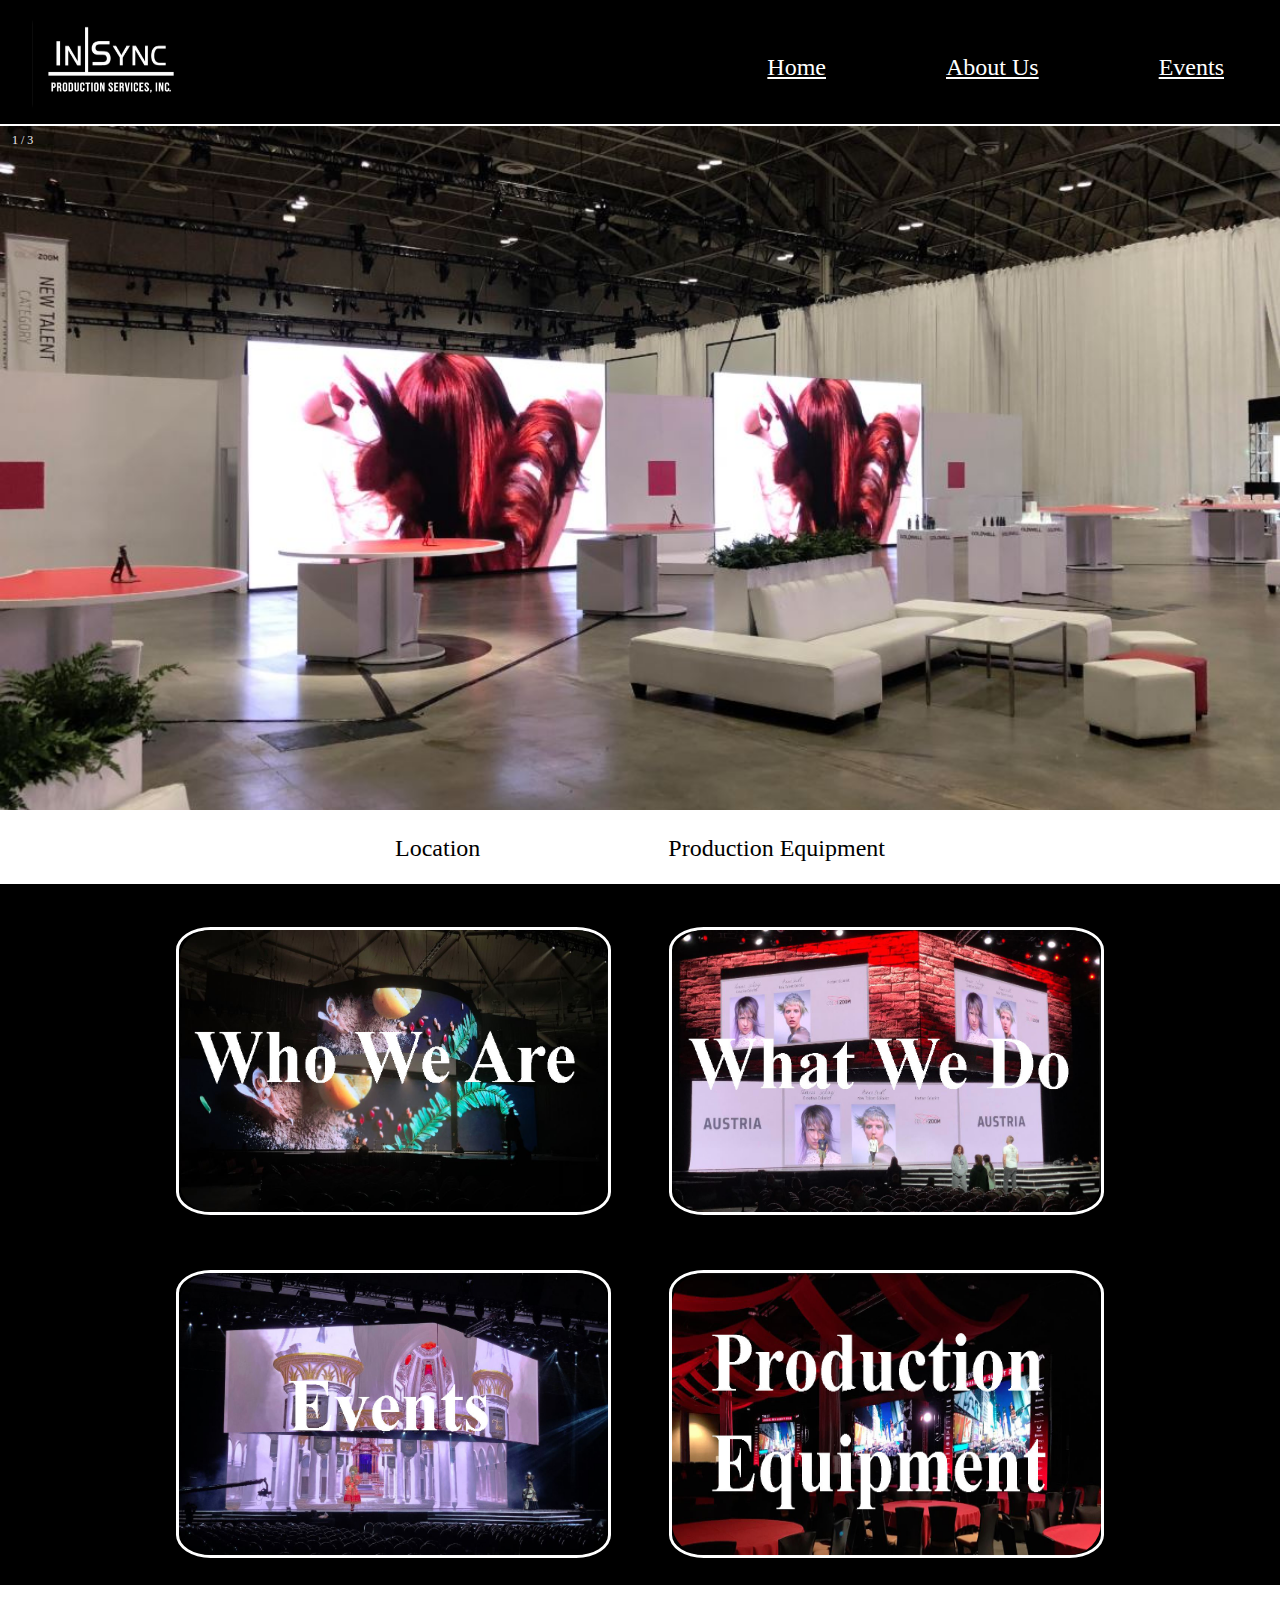
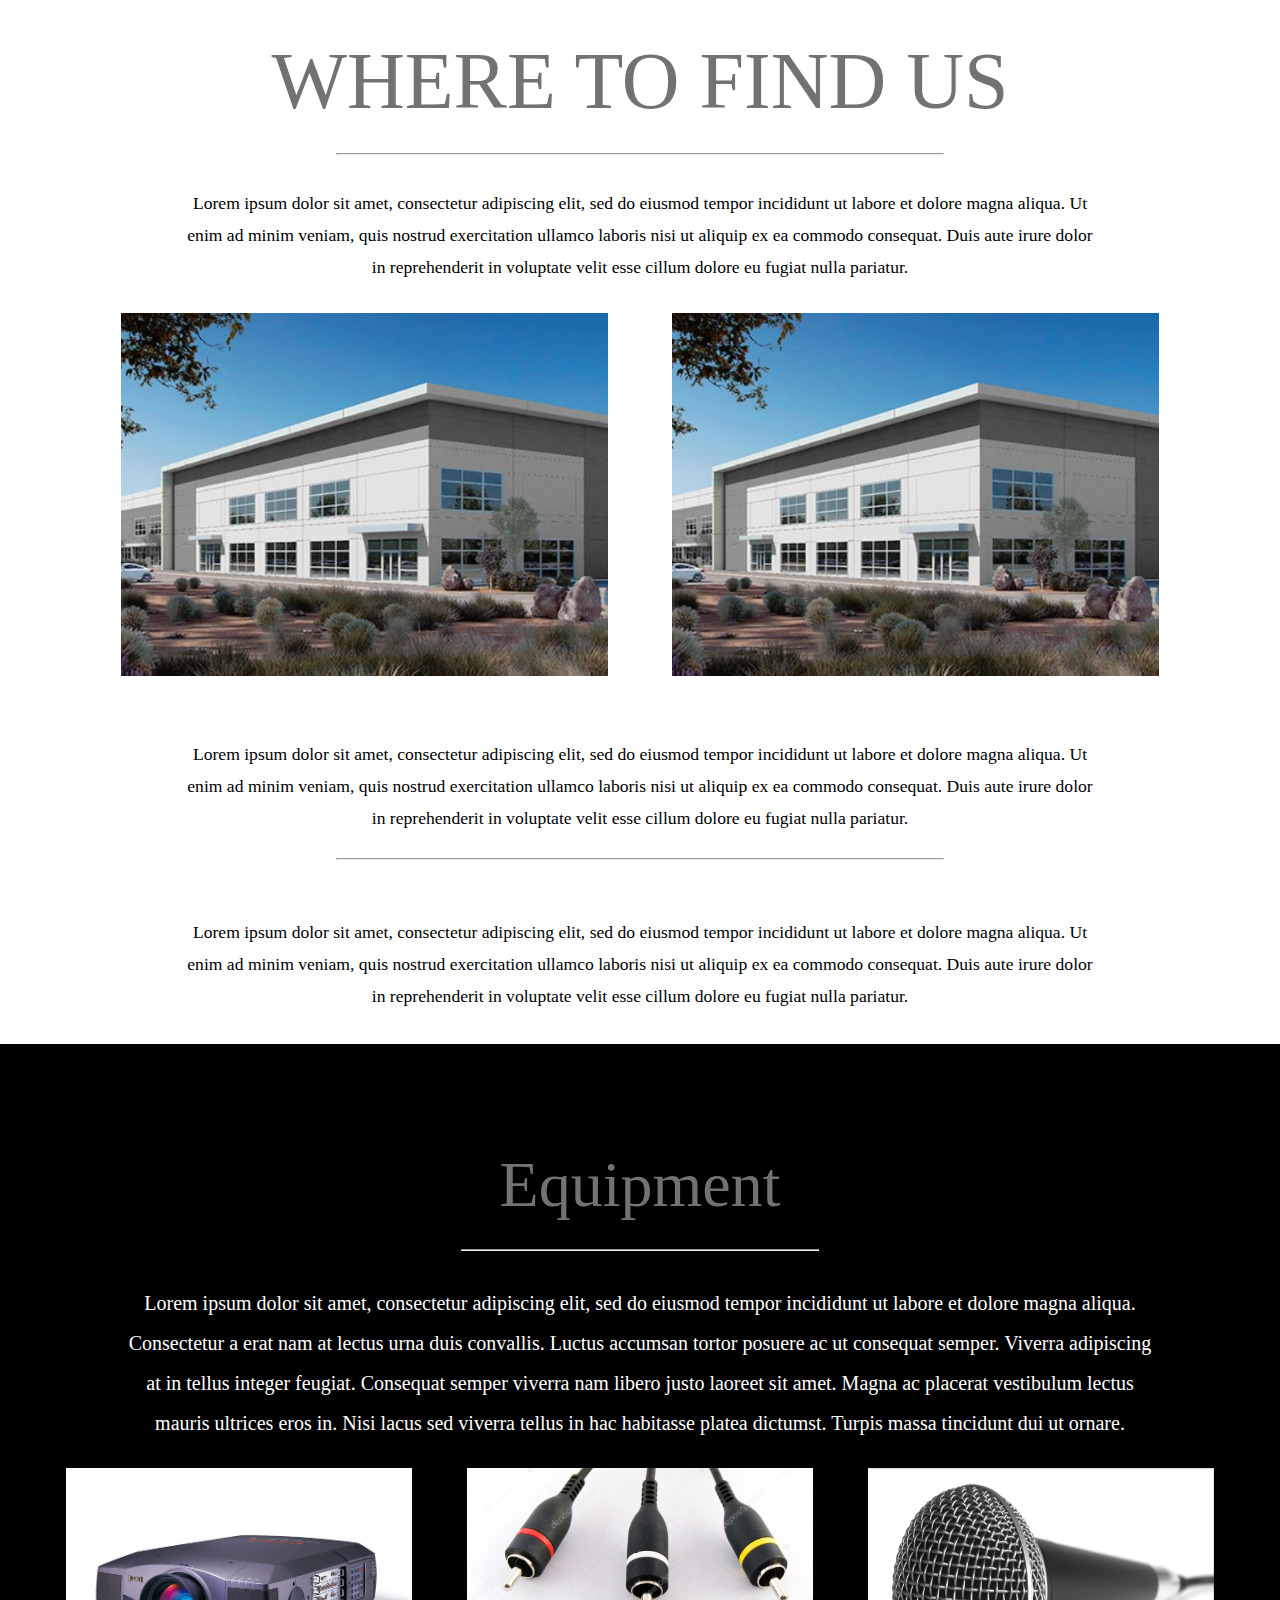
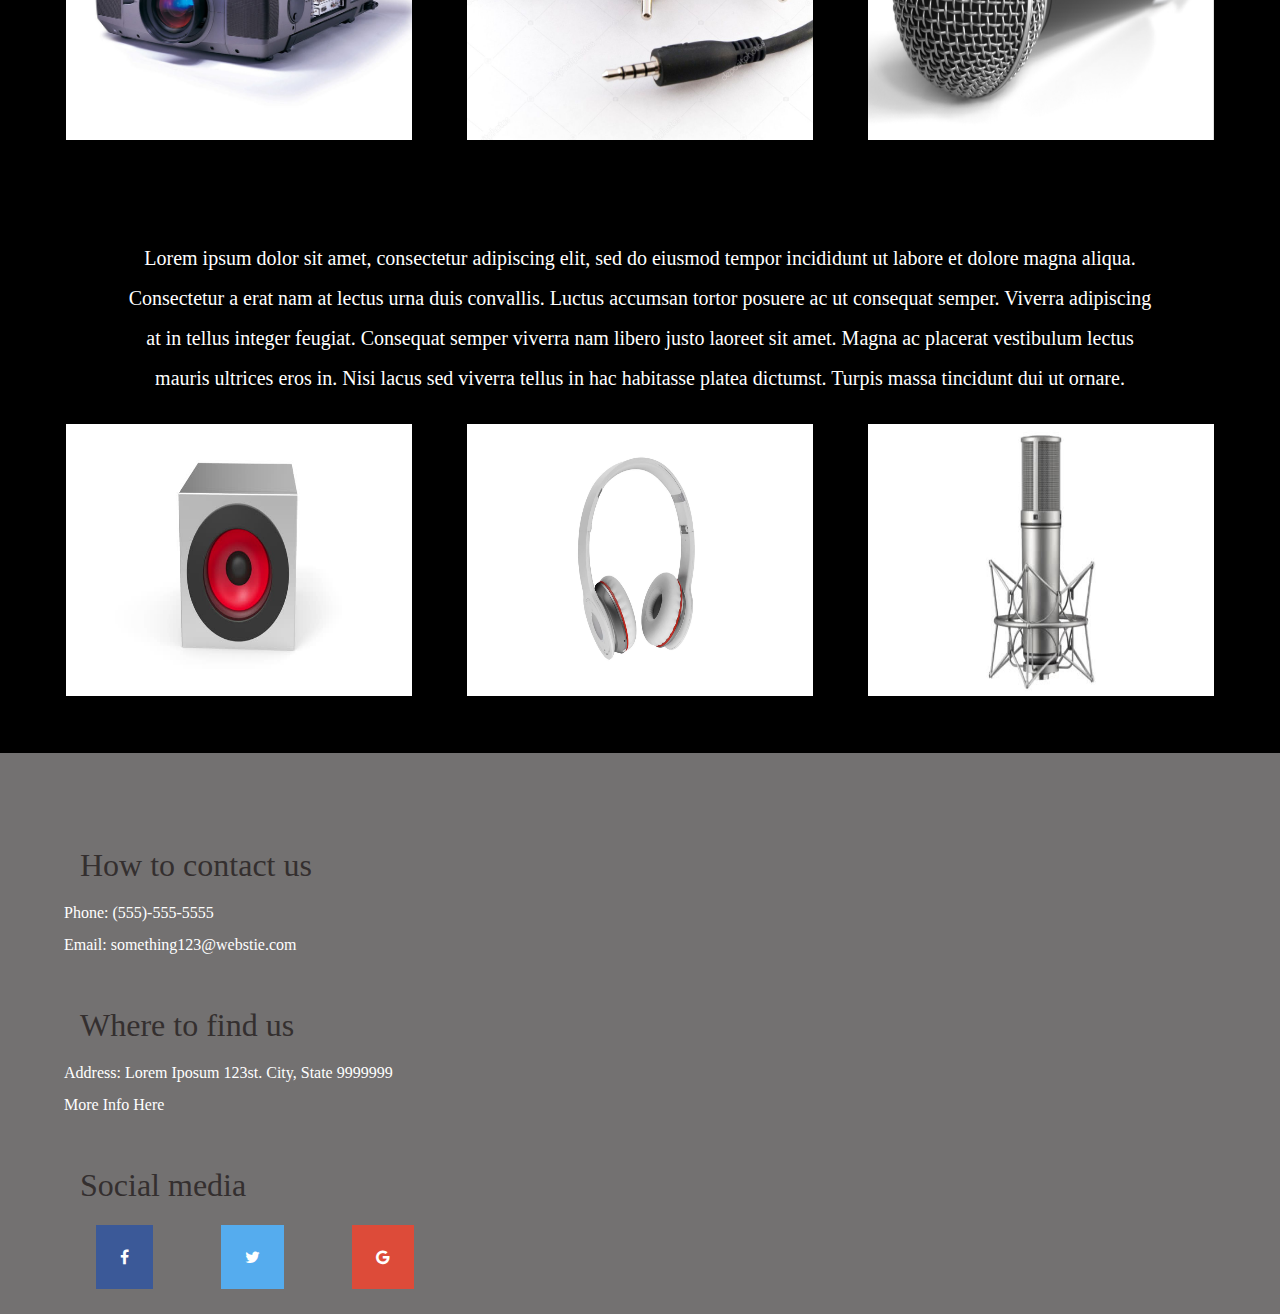
<file: index.html>
<!DOCTYPE html>
<html lang="en" dir="ltr">
  <head>
    <link rel="stylesheet" href="css/reset.css">
    <link rel="stylesheet" href="css/home.style.css">
    <link rel="stylesheet" href="https://cdnjs.cloudflare.com/ajax/libs/font-awesome/4.7.0/css/font-awesome.min.css">

    <meta charset="utf-8">
    <title>InSync Show Prod. | Home</title>
  </head>
  <body>

    <!--Navigation Bar-->
    <header>
        <div class="logo">
          <img src="resources/logo.JPG" alt="">
        </div>
        <ul>
          <li><a href="index.html">Home</a></li>
          <li><a href="about.html">About Us</a></li>
          <li><a href="events.html">Events</a></li>
        </ul>
    </header>


    <!--Slideshow-->
    <div class="slideshow-container">

      <div class="mySlides fade">
        <div class="numbertext">1 / 3</div>
        <img src="resources/six.JPG">
      </div>

      <div class="mySlides fade">
        <div class="numbertext">2 / 3</div>
        <img src="resources/two.JPG">
      </div>

      <div class="mySlides fade">
        <div class="numbertext">3 / 3</div>
        <img src="resources/nine.JPG">
      </div>

    </div>
    	<br>

      <div style="text-align:center">
        <span class="dot"></span>
        <span class="dot"></span>
        <span class="dot"></span>
      </div>

    <script>
      var slideIndex = 0;
      showSlides();

      function showSlides() {
        var i;
        var slides = document.getElementsByClassName("mySlides");
        var dots = document.getElementsByClassName("dot");
        for (i = 0; i < slides.length; i++) {
          slides[i].style.display = "none";
        }
        slideIndex++;
        if (slideIndex > slides.length) {slideIndex = 1}
        for (i = 0; i < dots.length; i++) {
          dots[i].className = dots[i].className.replace(" active", "");
        }
        slides[slideIndex-1].style.display = "block";
        dots[slideIndex-1].className += " active";
        setTimeout(showSlides, 4000); // Change image every 2 seconds
      }
    </script>

    <!--List2-->
        <div class="list2">
          <ul>
            <li><a href="#Location">Location</a></li>
            <li><a href="#equipment">Production Equipment</a></li>
          </ul>
        </div>

    <!--Product Images-->
          <div class="row1">
            <div class="container">
              <a href="about.html"> <img src="resources/eight.JPG" class="image"> </a>
              <div class="overlay">
                <div class="text">Our shows run the full span of corporate events — from training seminars to global national sales
                  meetings; awards show productions to technology fairs, equipment exhibits and dynamic, interactive sets and displays
                  — we manage the audio and video technology and creative dressing to help make your events significant and memorable
                  to your audiences.<br><a href="about.html">Learn More</a>
                </div>
              </div>
            </div>
            <div class="container">
              <img src="resources/seven.JPG" alt="" class="image">
              <div class="overlay">
                <div class="text">Many audiovisual production companies provide services to the corporate communications market. But
                  often it becomes clear their best energies are really directed toward entertainment and concert production events.
                  InSync Show Productions specializes in the corporate meeting and event market. Our equipment inventories, work systems
                  and service protocols are geared specifically for corporate clients and tailored expressly for their needs.<br><a href="about.html">Learn More</a>
                </div>
              </div>
            </div>
          </div>

          <div class="row2">
            <div class="container">
              <img src="resources/five.JPG" alt="" class="image">
              <div class="overlay">
                <div class="text">Our technicians operate the most advanced equipment available. Services include site planning, logistics
                  and comprehensive production services.We offer specific expertise in audio, video/graphics projection, theatrical lighting,
                  set design and scenic production and staging services for your ballroom or convention center live events.InSync Show Productions
                  is your single-source provider for audiovisual gear and technology specialists; for imaginative, cost-efficient corporate staging
                  concepts, exceptional customer service and flawless show production. <br><a href="events.html">Learn More</a>
                </div>
              </div>
            </div>
            <div class="container">
              <img src="resources/three.JPG" alt="" class="image">
              <div class="overlay">
                <div class="text">If you came here looking for gear lists, of course we could provide them — but we don’t believe most
                  corporate clients have the time to be concerned with specific names in technology. It’s our job to know and recommend what
                  equipment works best for your event. Rest assured, we operate the newest and most advanced equipment, and unlike most gear
                  serving the corporate market — ours is on a program of proactive bench checks, care and preventive maintenance. We’re seamless
                  widescreen and HD video specialists. <br><a href="#equipment">Learn More</a>
                </div>
              </div>
          </div>
        </div>

        <!--Location-->
        <div class="location-container " id="Location">
          <h1 class="subheading">WHERE TO FIND US</h1> <hr>
            <p class="first_paragraph_location">Lorem ipsum dolor sit amet, consectetur adipiscing elit, sed do eiusmod tempor incididunt ut labore et dolore magna aliqua. Ut enim ad minim veniam, quis nostrud
              exercitation ullamco laboris nisi ut aliquip ex ea commodo consequat. Duis aute irure dolor in reprehenderit in voluptate velit esse cillum dolore eu fugiat nulla pariatur.</p>
          <div class="location-imgs">
            <img src="resources/office.JPG" alt="">
            <img src="resources/office.JPG" alt="">
          </div>
          <p>Lorem ipsum dolor sit amet, consectetur adipiscing elit, sed do eiusmod tempor incididunt ut labore et dolore magna aliqua. Ut enim ad minim veniam, quis nostrud
            exercitation ullamco laboris nisi ut aliquip ex ea commodo consequat. Duis aute irure dolor in reprehenderit in voluptate velit esse cillum dolore eu fugiat nulla pariatur.</p>
              <br>
              <hr>
              <br>
          <p class="special-paragraph">Lorem ipsum dolor sit amet, consectetur adipiscing elit, sed do eiusmod tempor incididunt ut labore et dolore magna aliqua. Ut enim ad minim veniam, quis nostrud
            exercitation ullamco laboris nisi ut aliquip ex ea commodo consequat. Duis aute irure dolor in reprehenderit in voluptate velit esse cillum dolore eu fugiat nulla pariatur.</p>
        </div>


      <!--Equipment-->
       <div class="Equipment" id="equipment">
            <h1 class="subheading">Equipment</h1>
            <section>
              <hr>
            </section>
            <p class="first_paragraph">Lorem ipsum dolor sit amet, consectetur adipiscing elit, sed do eiusmod tempor incididunt ut labore et dolore magna aliqua. Consectetur a erat nam at lectus
              urna duis convallis. Luctus accumsan tortor posuere ac ut consequat semper. Viverra adipiscing at in tellus integer feugiat. Consequat semper viverra nam libero
              justo laoreet sit amet. Magna ac placerat vestibulum lectus mauris ultrices eros in. Nisi lacus sed viverra tellus in hac habitasse platea dictumst. Turpis massa
              tincidunt dui ut ornare.</p>
              <img src="resources/prod1.jpg" alt="">
              <img src="resources/prod4.jpg" alt="">
              <img src="resources/prod5.jpg" alt="">
            <p class="second_paragraph">Lorem ipsum dolor sit amet, consectetur adipiscing elit, sed do eiusmod tempor incididunt ut labore et dolore magna aliqua. Consectetur a erat nam at lectus
              urna duis convallis. Luctus accumsan tortor posuere ac ut consequat semper. Viverra adipiscing at in tellus integer feugiat. Consequat semper viverra nam libero
              justo laoreet sit amet. Magna ac placerat vestibulum lectus mauris ultrices eros in. Nisi lacus sed viverra tellus in hac habitasse platea dictumst. Turpis massa
              tincidunt dui ut ornare.</p>
              <img  src="resources/prod6.jpg" alt="">
              <img  src="resources/prod7.png" alt="">
              <img  src="resources/prod8.jpg" alt="">
          </div>

      <!--footer-->
      <footer>
        <div class="foot_of_page">

          <div class="footer_section">
            <h2>How to contact us</h2>
              <p>Phone: (555)-555-5555</p>
              <p>Email: something123@webstie.com</p>
          </div>

          <div class="footer_section">
            <h2>Where to find us</h2>
              <p>Address: Lorem Iposum 123st. City, State 9999999</p>
              <p>More Info <a href="#Location">Here</a></p>
          </div>

          <div class="footer_section last_section">
            <h2>Social media</h2>
            <a href="https://www.facebook.com/" class="fa fa-facebook"></a>
            <a href="https://twitter.com/" class="fa fa-twitter"></a>
            <a href="https://www.autotrader.com/cars-for-sale/vehicledetails.xhtml?listingId=511604254&zip=89183&referrer=%2Fcars-for-sale%2Fsearchresults.xhtml%3Fzip%3D89183%26sortBy%3Drelevance%26maxPrice%3D8500%26incremental%3Dall%26firstRecord%3D0%26marketExtension%3Don%26modelCodeList%3DA4%26makeCodeList%3DAUDI%26searchRadius%3D75&numRecords=25&maxPrice=8500&firstRecord=0&modelCodeList=A4&makeCodeList=AUDI&searchRadius=75&makeCode1=AUDI&modelCode1=A4&clickType=listing" class="fa fa-google"></a><!--Put a link to an audi a4-->
          </div>

        </div>
      </footer>

  </body>
</html>
</file>
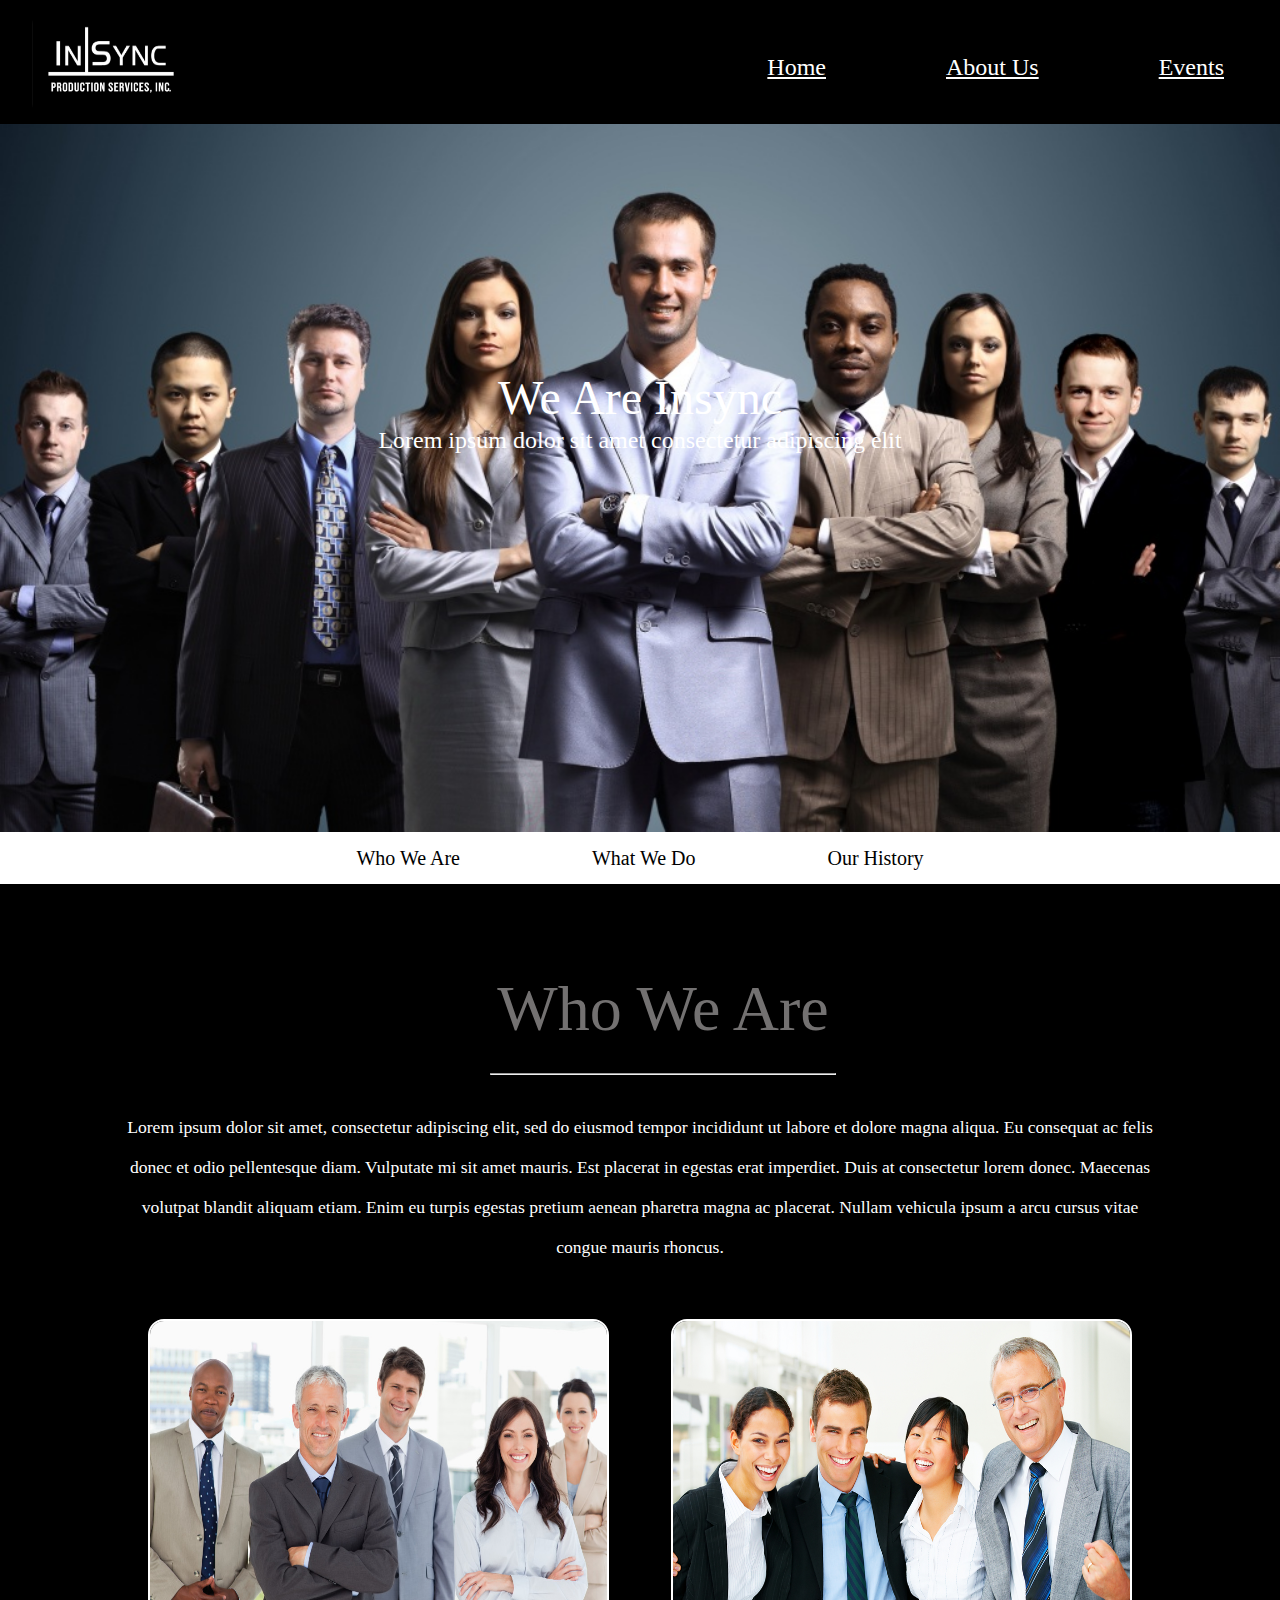
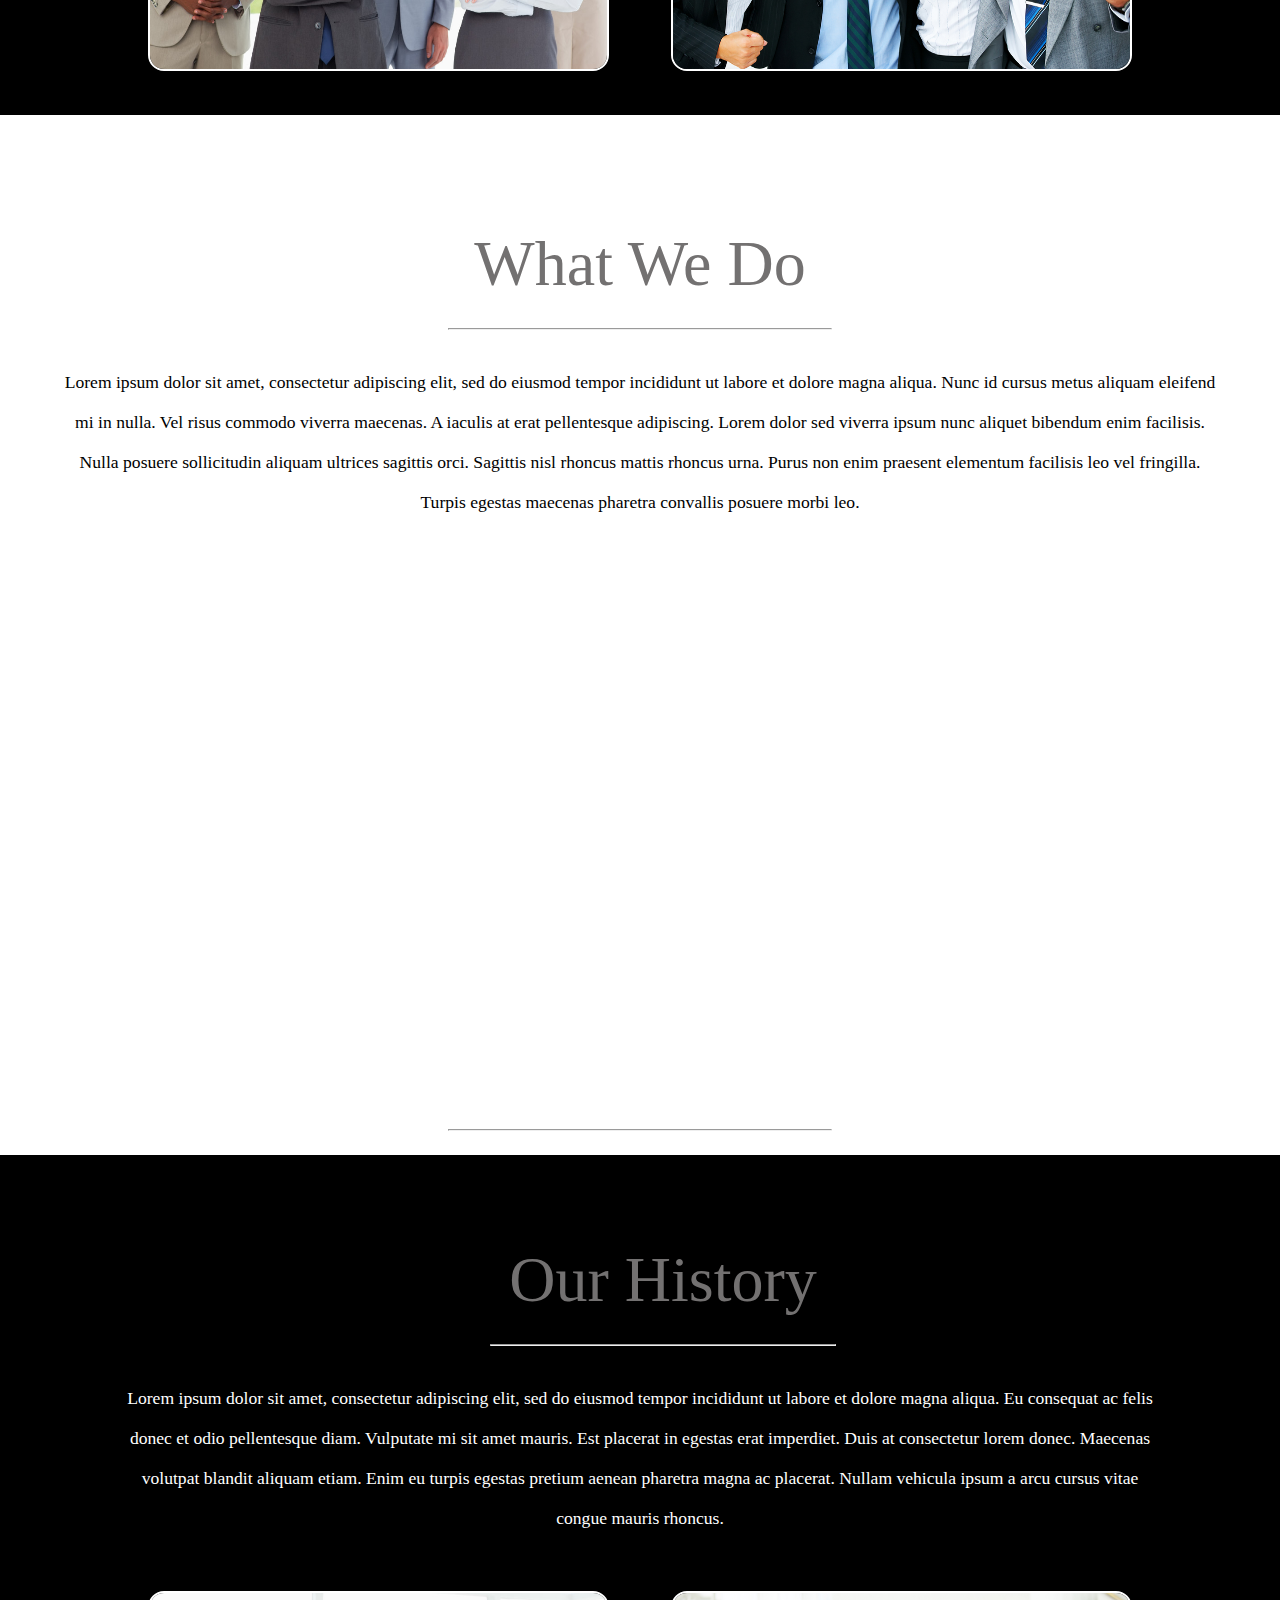
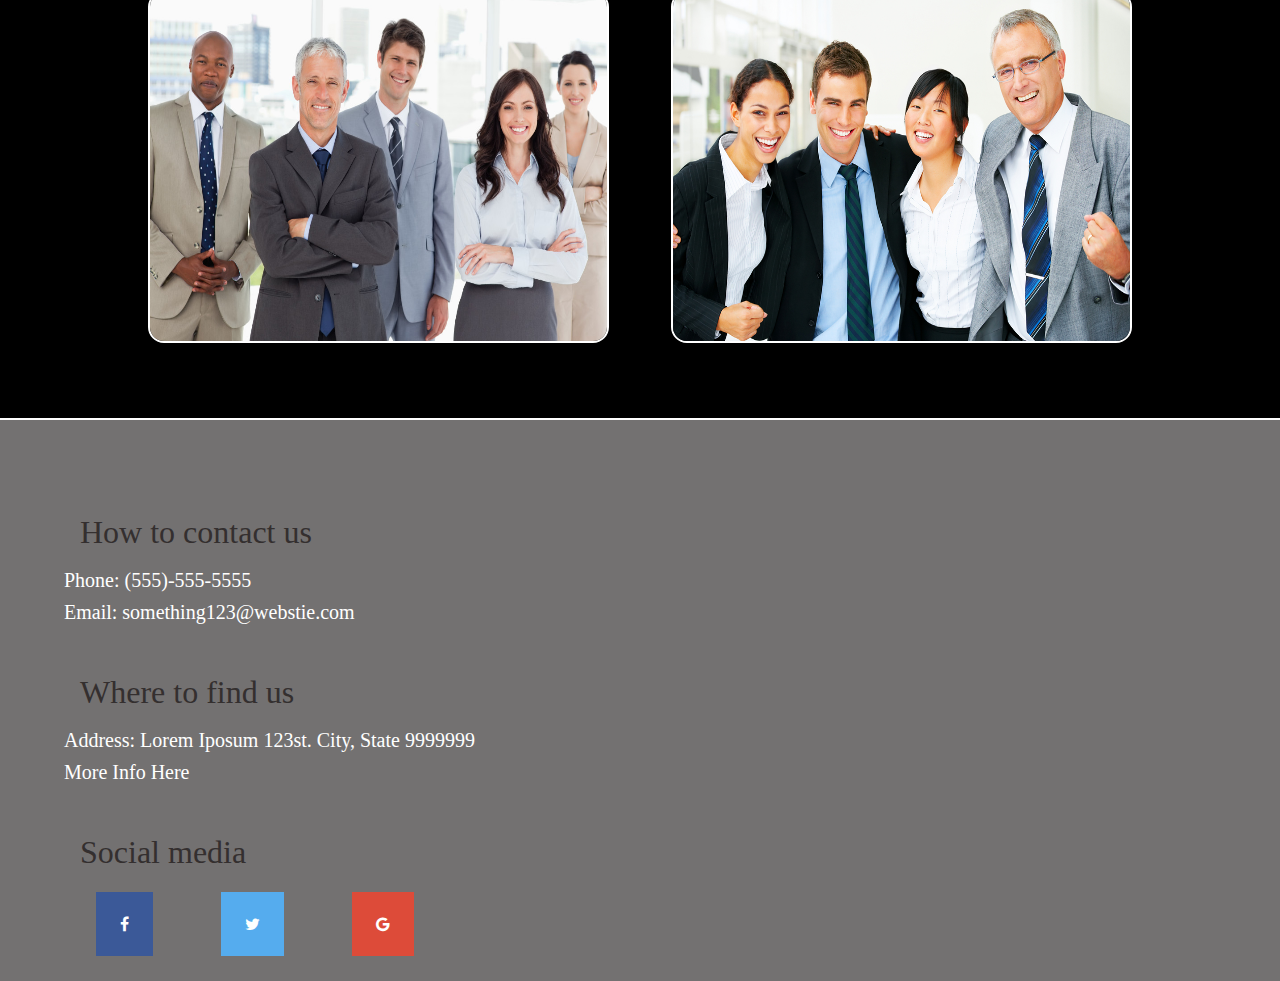
<file: about.html>
<!DOCTYPE html>
<html lang="en" dir="ltr">
  <head>
    <link rel="stylesheet" href="css/reset.css">
    <link rel="stylesheet" href="css/about.style.css">
    <link rel="stylesheet" href="https://cdnjs.cloudflare.com/ajax/libs/font-awesome/4.7.0/css/font-awesome.min.css">

    <meta charset="utf-8">
    <title>InSync Show Prod. | About Us</title>
  </head>
  <body>

  <!--Navigation Bar-->
    <header>
      <div class="logo">
        <img src="resources/logo.JPG" alt="">
      </div>
      <ul>
        <li><a href="index.html">Home</a></li>
        <li><a href="about.html">About Us</a></li>
        <li><a href="events.html">Events</a></li>
      </ul>
    </header>



<!--Big Image-->
    <div class="top">
      <div class="main_img">
        <img src="resources/team3.jpg">
        <div class="main_img_content">
          <h1>We Are Insync</h1>
            <p>Lorem ipsum dolor sit amet consectetur adipiscing elit</p>
        </div>
      </div>
    </div>

    <!--Same Page Links-->
    <div class="same_page_links">
      <ul>
        <li><a href="#who">Who We Are</a></li>
        <li><a href="#what">What We Do</a></li>
        <li><a href="#our">Our History</a></li>
      </ul>
    </div>


    <div class="body2" id="who">

      <!--Who We Are-->
      <div class="whoweare-container">
        <div class="whoweare-h1">
          <h1>Who We Are</h1>
          <hr>
        </div>
        <p>Lorem ipsum dolor sit amet, consectetur adipiscing elit, sed do eiusmod tempor incididunt ut labore et dolore magna aliqua. Eu consequat ac felis donec et odio pellentesque diam.
           Vulputate mi sit amet mauris. Est placerat in egestas erat imperdiet. Duis at consectetur lorem donec. Maecenas volutpat blandit aliquam etiam. Enim eu turpis egestas pretium aenean
           pharetra magna ac placerat. Nullam vehicula ipsum a arcu cursus vitae congue mauris rhoncus.</p>
          <div class="images">
            <img src="resources/team.jpg" alt="">
            <img src="resources/team2.jpg" alt="">
          </div>
      </div>

<br>
<br>

      <!--What We Do-->
      <div class="whatwedo-container" id="what">
        <br>
        <h1>What We Do</h1>
        <hr>
          <p>Lorem ipsum dolor sit amet, consectetur adipiscing elit, sed do eiusmod tempor incididunt ut labore et dolore magna aliqua. Nunc id cursus metus aliquam eleifend mi in nulla.
            Vel risus commodo viverra maecenas. A iaculis at erat pellentesque adipiscing. Lorem dolor sed viverra ipsum nunc aliquet bibendum enim facilisis. Nulla posuere sollicitudin aliquam
            ultrices sagittis orci. Sagittis nisl rhoncus mattis rhoncus urna. Purus non enim praesent elementum facilisis leo vel fringilla. Turpis egestas maecenas pharetra convallis posuere morbi leo.</p>


        <!--<video src="C:\Users\vtw14\Videos\video.mp4" autoplay="autoplay" type="video/mp4" default="autoplay" muted loop></video>-->
        <iframe src="https://www.youtube.com/embed/4p5U1CADfsI" frameborder="0" allow="accelerometer; autoplay; encrypted-media; gyroscope; picture-in-picture" autoplay="1" allowloop allowfullscreen></iframe>
          <!--NOT MY VIDEO. USED AS A PLACE HOLDER.-->
        <br>
        <br>
        <hr>
        <br>
      </div>


      <!--Our History-->
      <div class="whoweare-container" id="our">
        <div class="whoweare-h1">
          <h1>Our History</h1>
          <hr>
        </div>
        <p>Lorem ipsum dolor sit amet, consectetur adipiscing elit, sed do eiusmod tempor incididunt ut labore et dolore magna aliqua. Eu consequat ac felis donec et odio pellentesque diam.
           Vulputate mi sit amet mauris. Est placerat in egestas erat imperdiet. Duis at consectetur lorem donec. Maecenas volutpat blandit aliquam etiam. Enim eu turpis egestas pretium aenean
           pharetra magna ac placerat. Nullam vehicula ipsum a arcu cursus vitae congue mauris rhoncus.</p>
          <div class="images bottom_img">
            <img src="resources/team.jpg" class="ourhistory" alt="">
            <img src="resources/team2.jpg" class="ourhistory" alt="">
          </div>
      </div>


      <!--footer-->
      <footer>
        <div class="foot_of_page">

          <div class="footer_section">
            <h2>How to contact us</h2>
              <p>Phone: (555)-555-5555</p>
              <p>Email: something123@webstie.com</p>
          </div>

          <div class="footer_section">
            <h2>Where to find us</h2>
              <p>Address: Lorem Iposum 123st. City, State 9999999</p>
              <p><a href="#Location">More Info Here</a></p>
          </div>

          <div class="footer_section last_section">
            <h2>Social media</h2>
            <a href="https://www.facebook.com/" class="fa fa-facebook"></a>
            <a href="https://twitter.com/" class="fa fa-twitter"></a>
            <a href="https://www.autotrader.com/cars-for-sale/vehicledetails.xhtml?listingId=511604254&zip=89183&referrer=%2Fcars-for-sale%2Fsearchresults.xhtml%3Fzip%3D89183%26sortBy%3Drelevance%26maxPrice%3D8500%26incremental%3Dall%26firstRecord%3D0%26marketExtension%3Don%26modelCodeList%3DA4%26makeCodeList%3DAUDI%26searchRadius%3D75&numRecords=25&maxPrice=8500&firstRecord=0&modelCodeList=A4&makeCodeList=AUDI&searchRadius=75&makeCode1=AUDI&modelCode1=A4&clickType=listing" class="fa fa-google"></a><!--Put a link to an audi a4-->
          </div>
        </div>


    </div><!--body2-->

  </body>
</html>
</file>
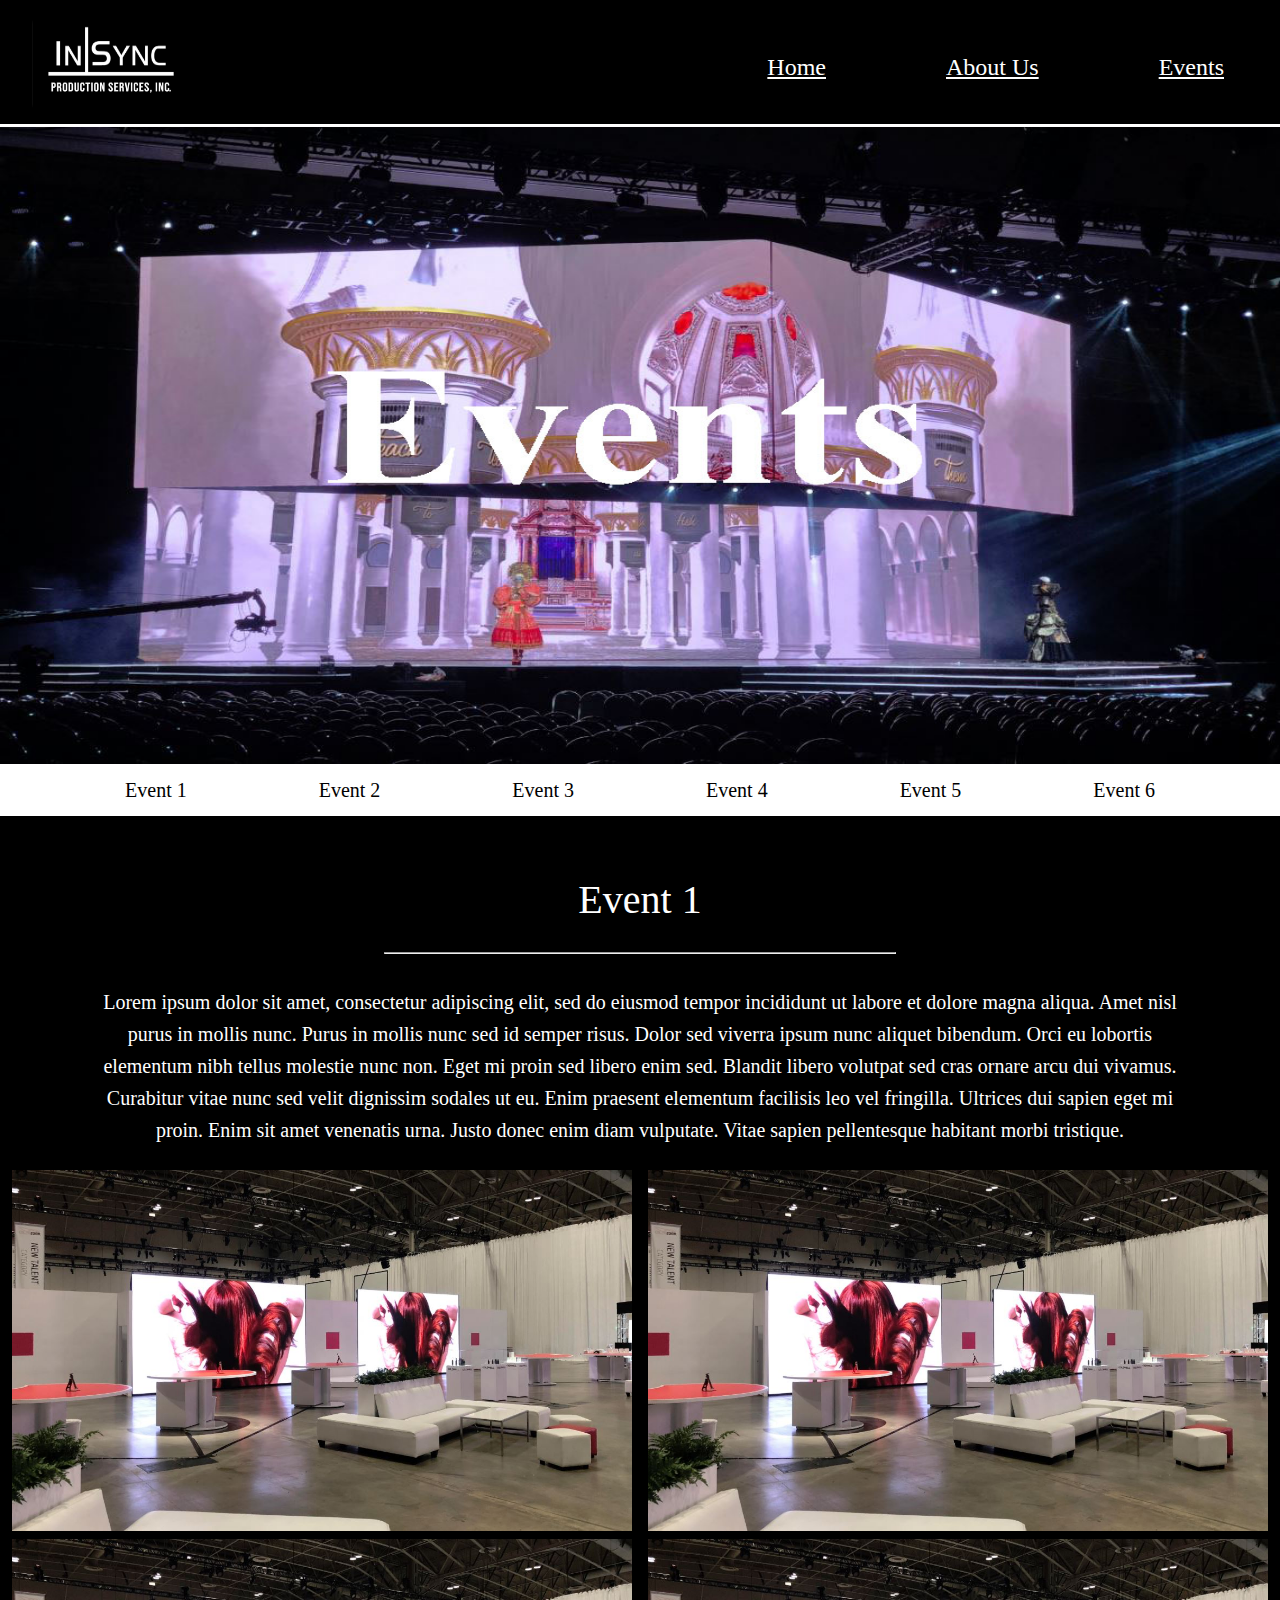
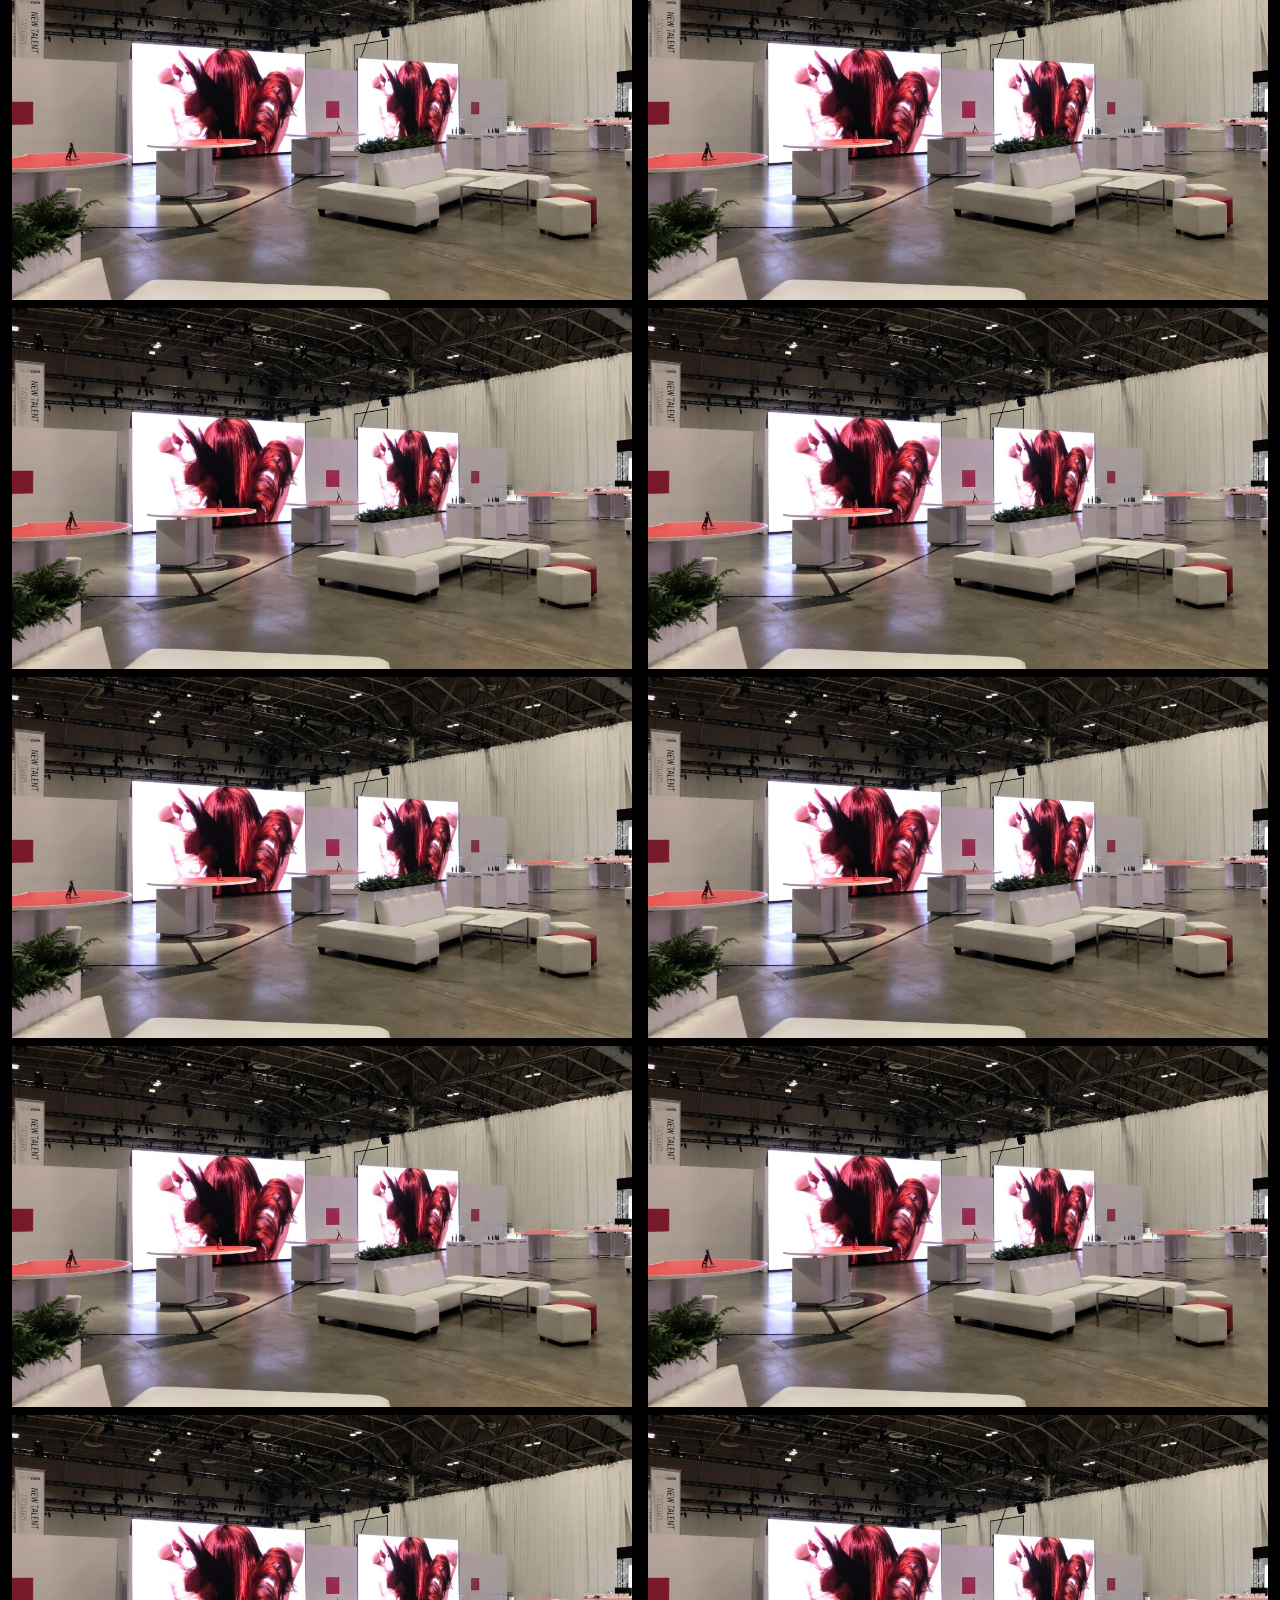
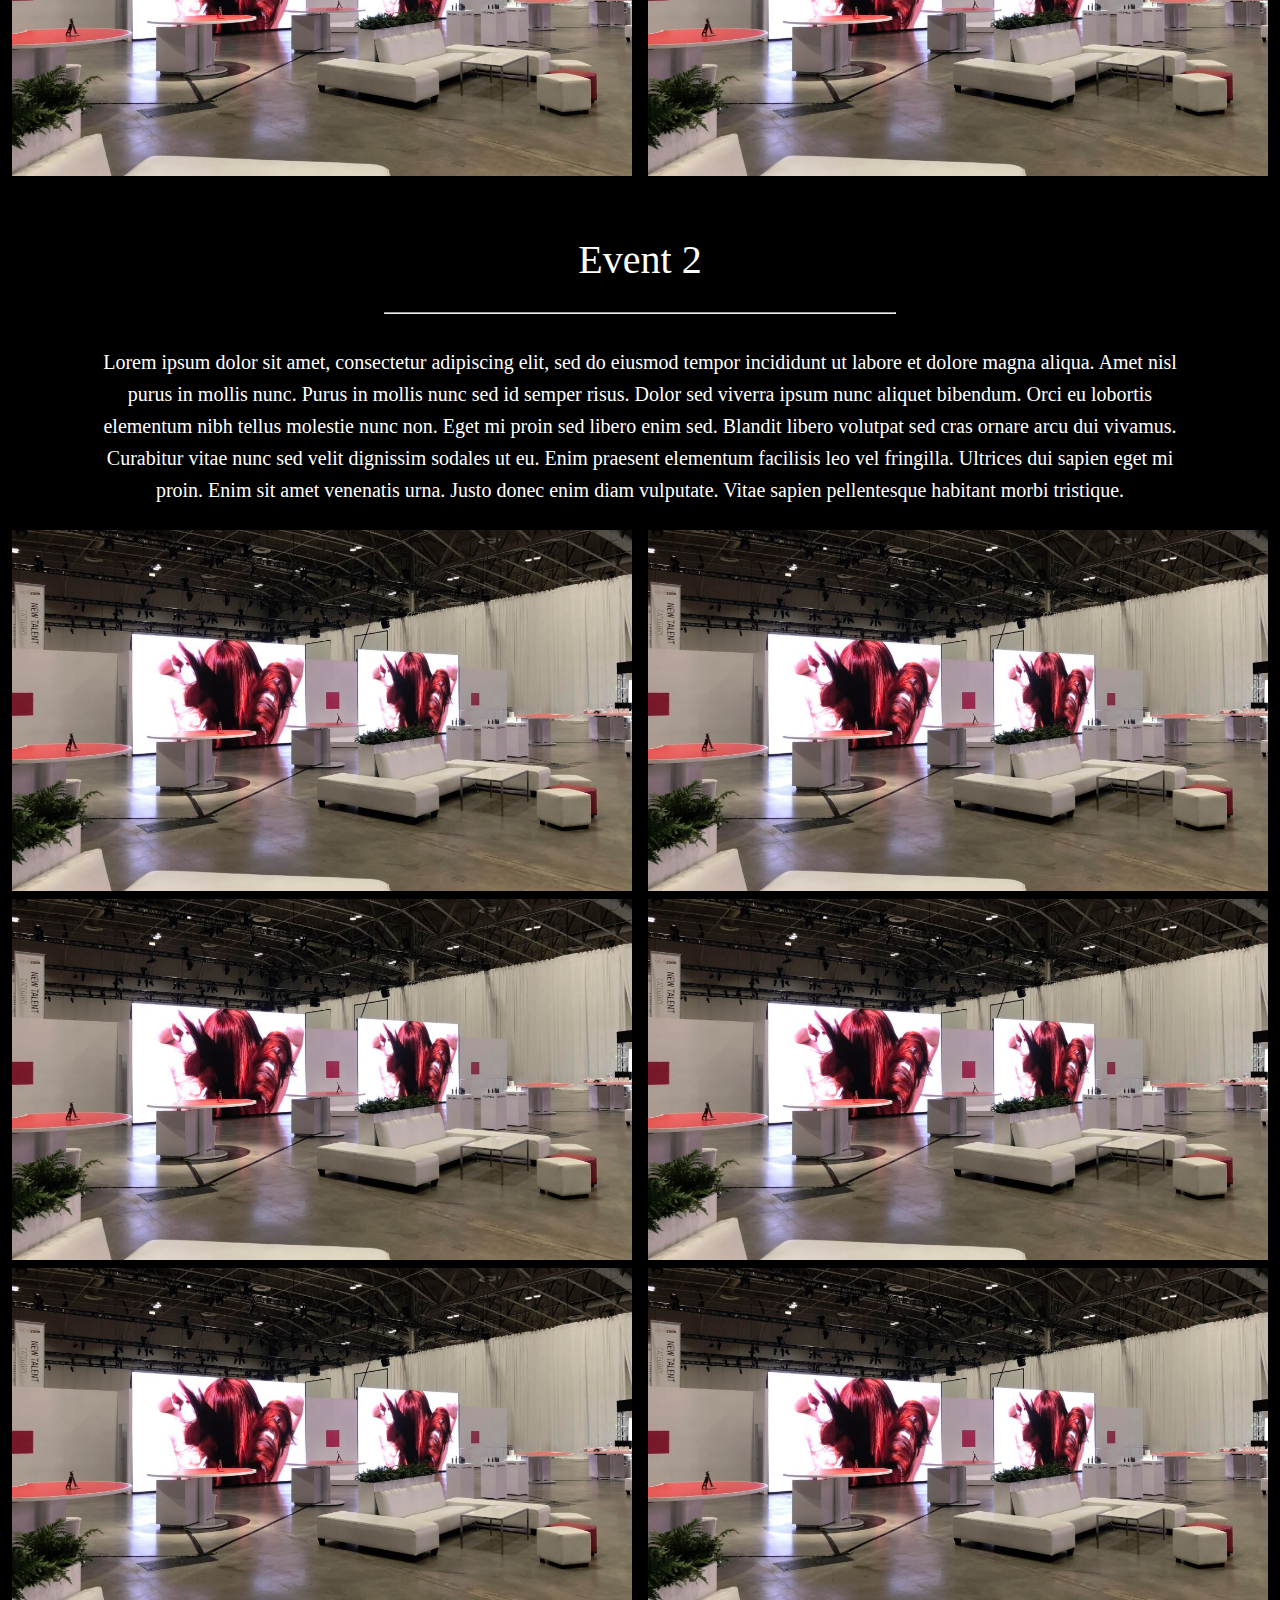
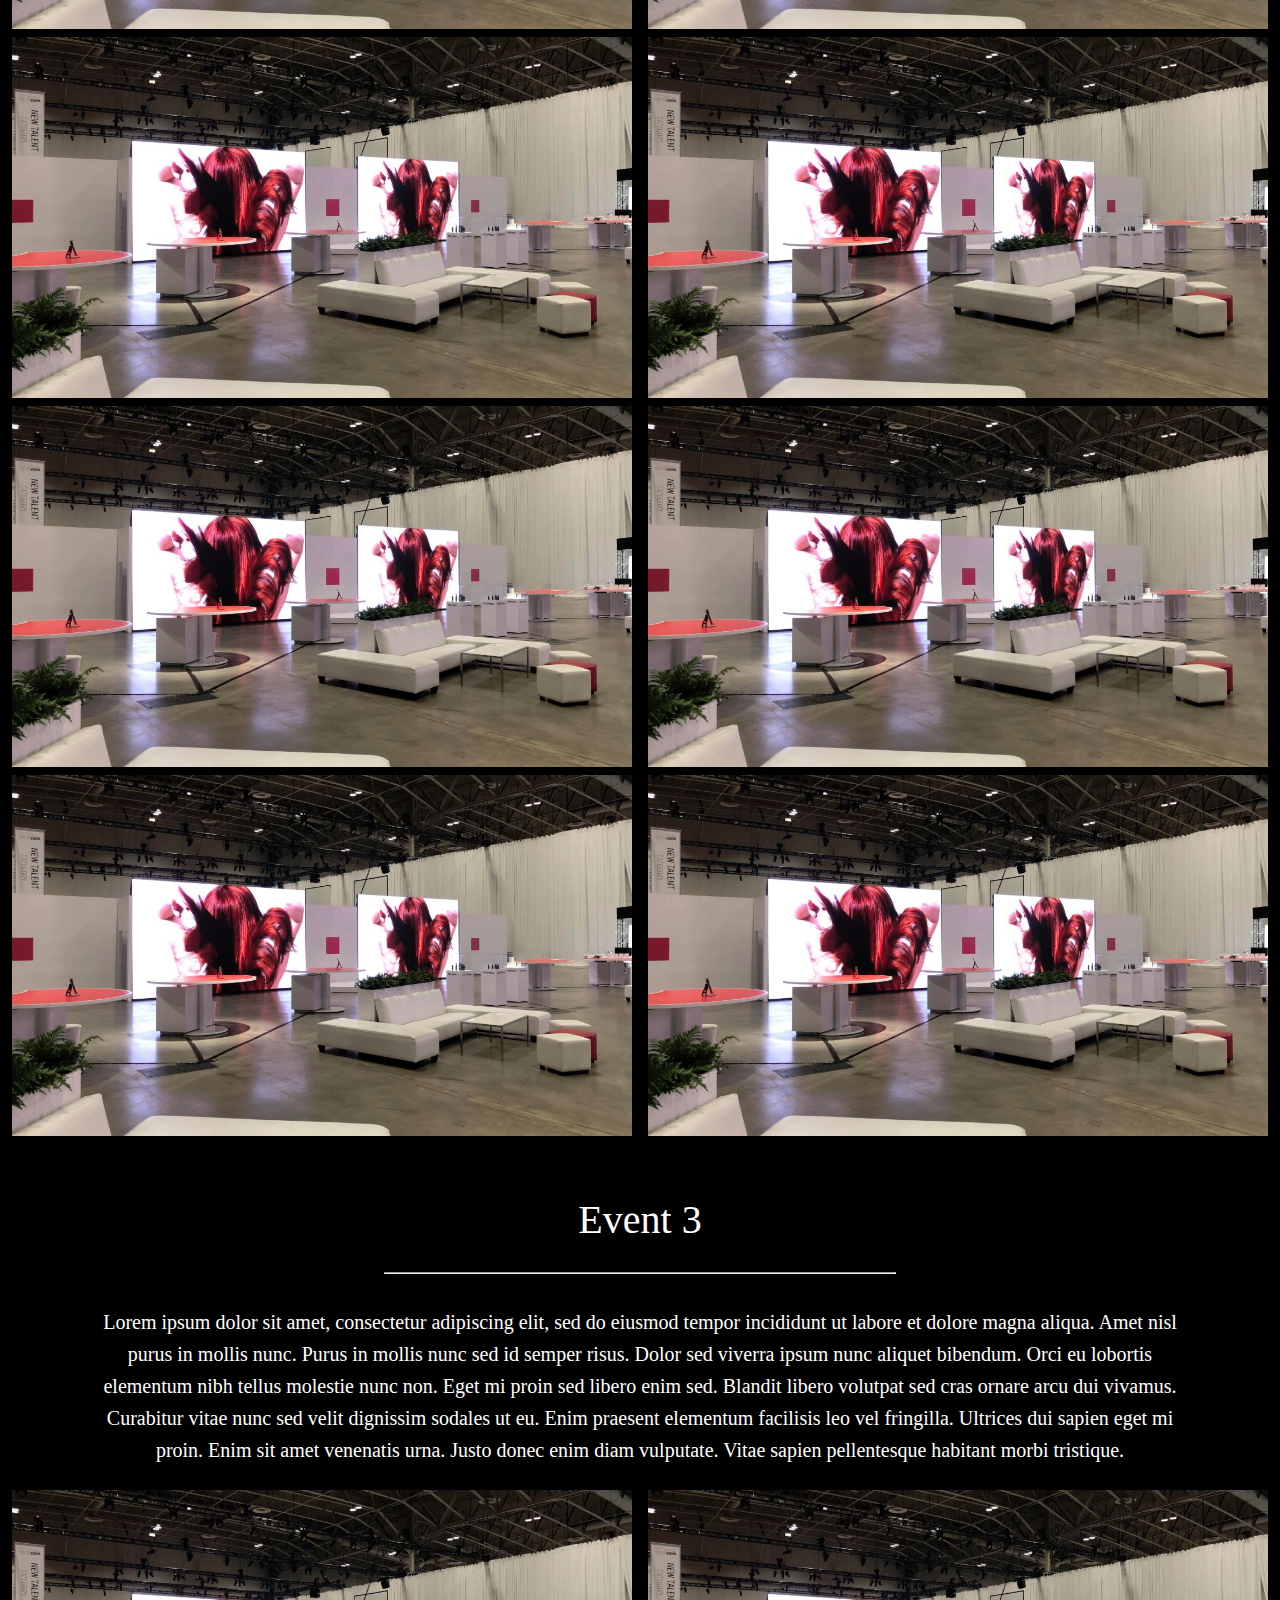
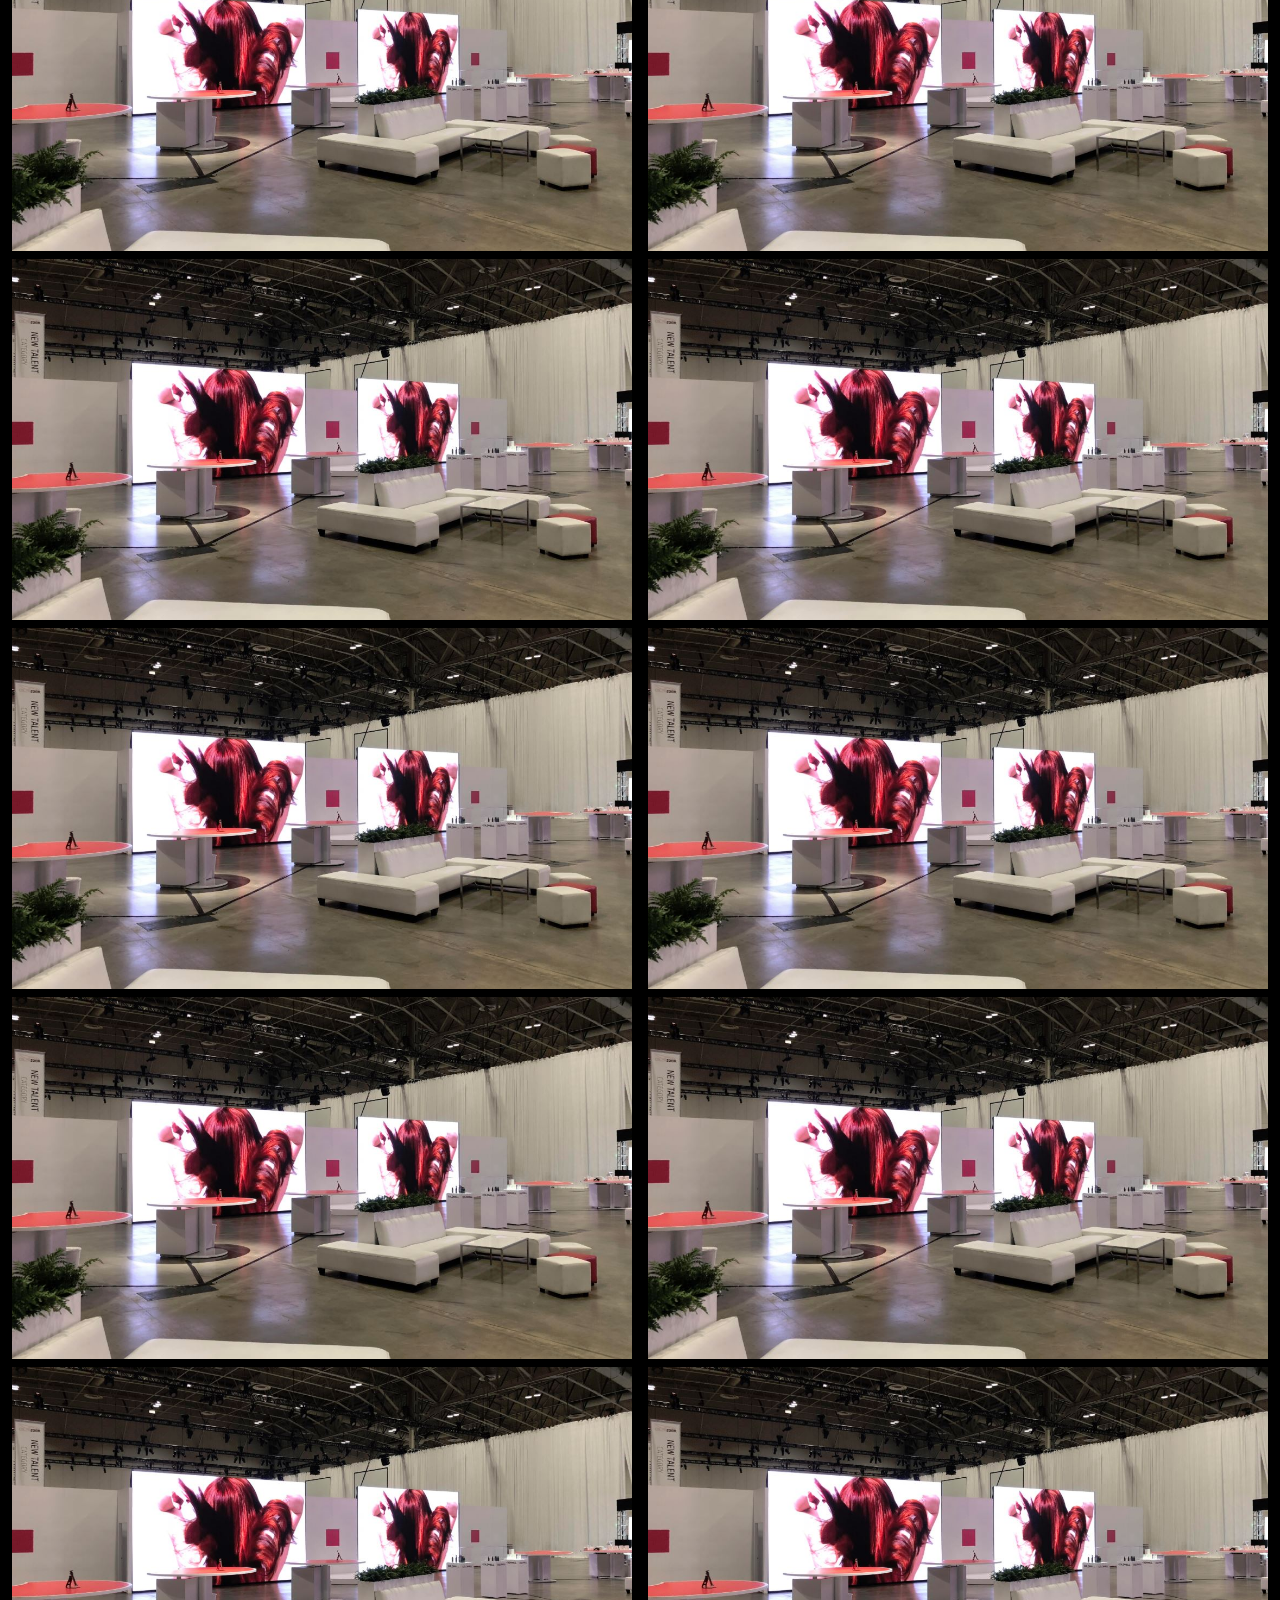
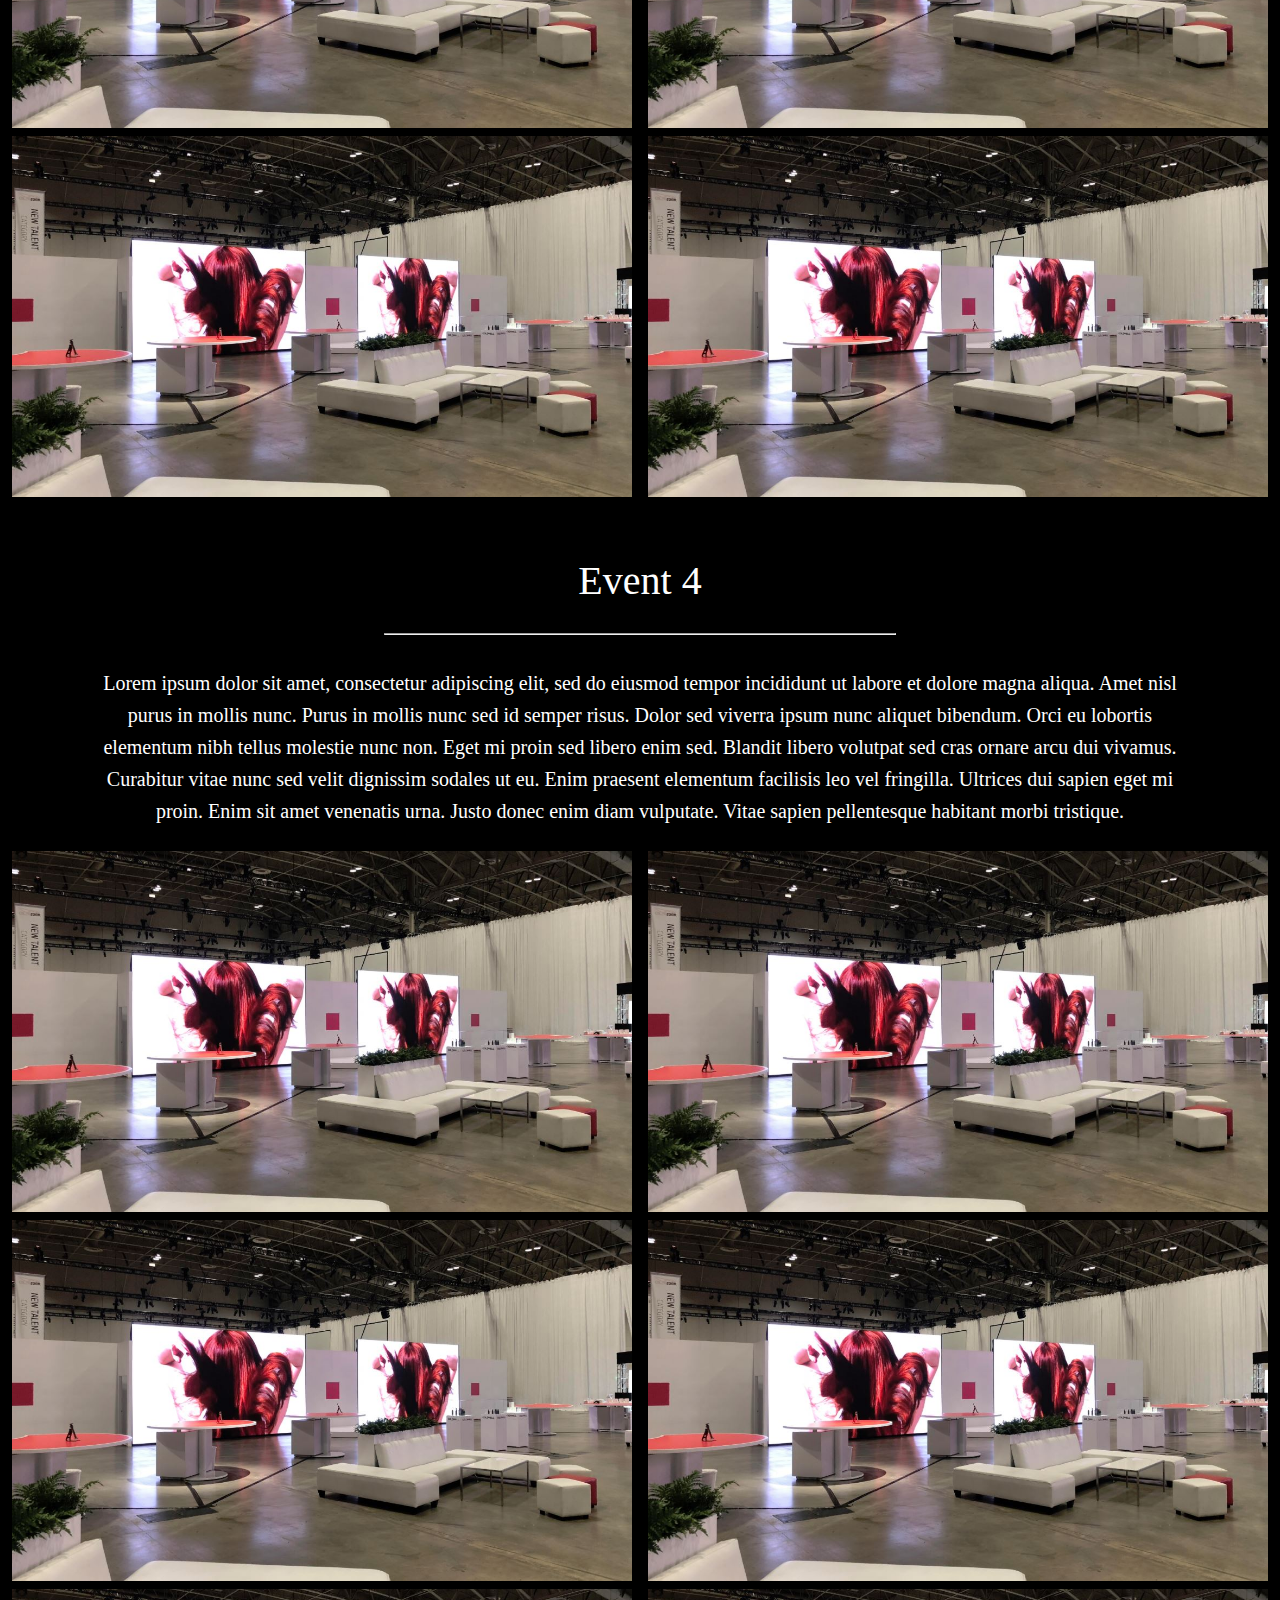
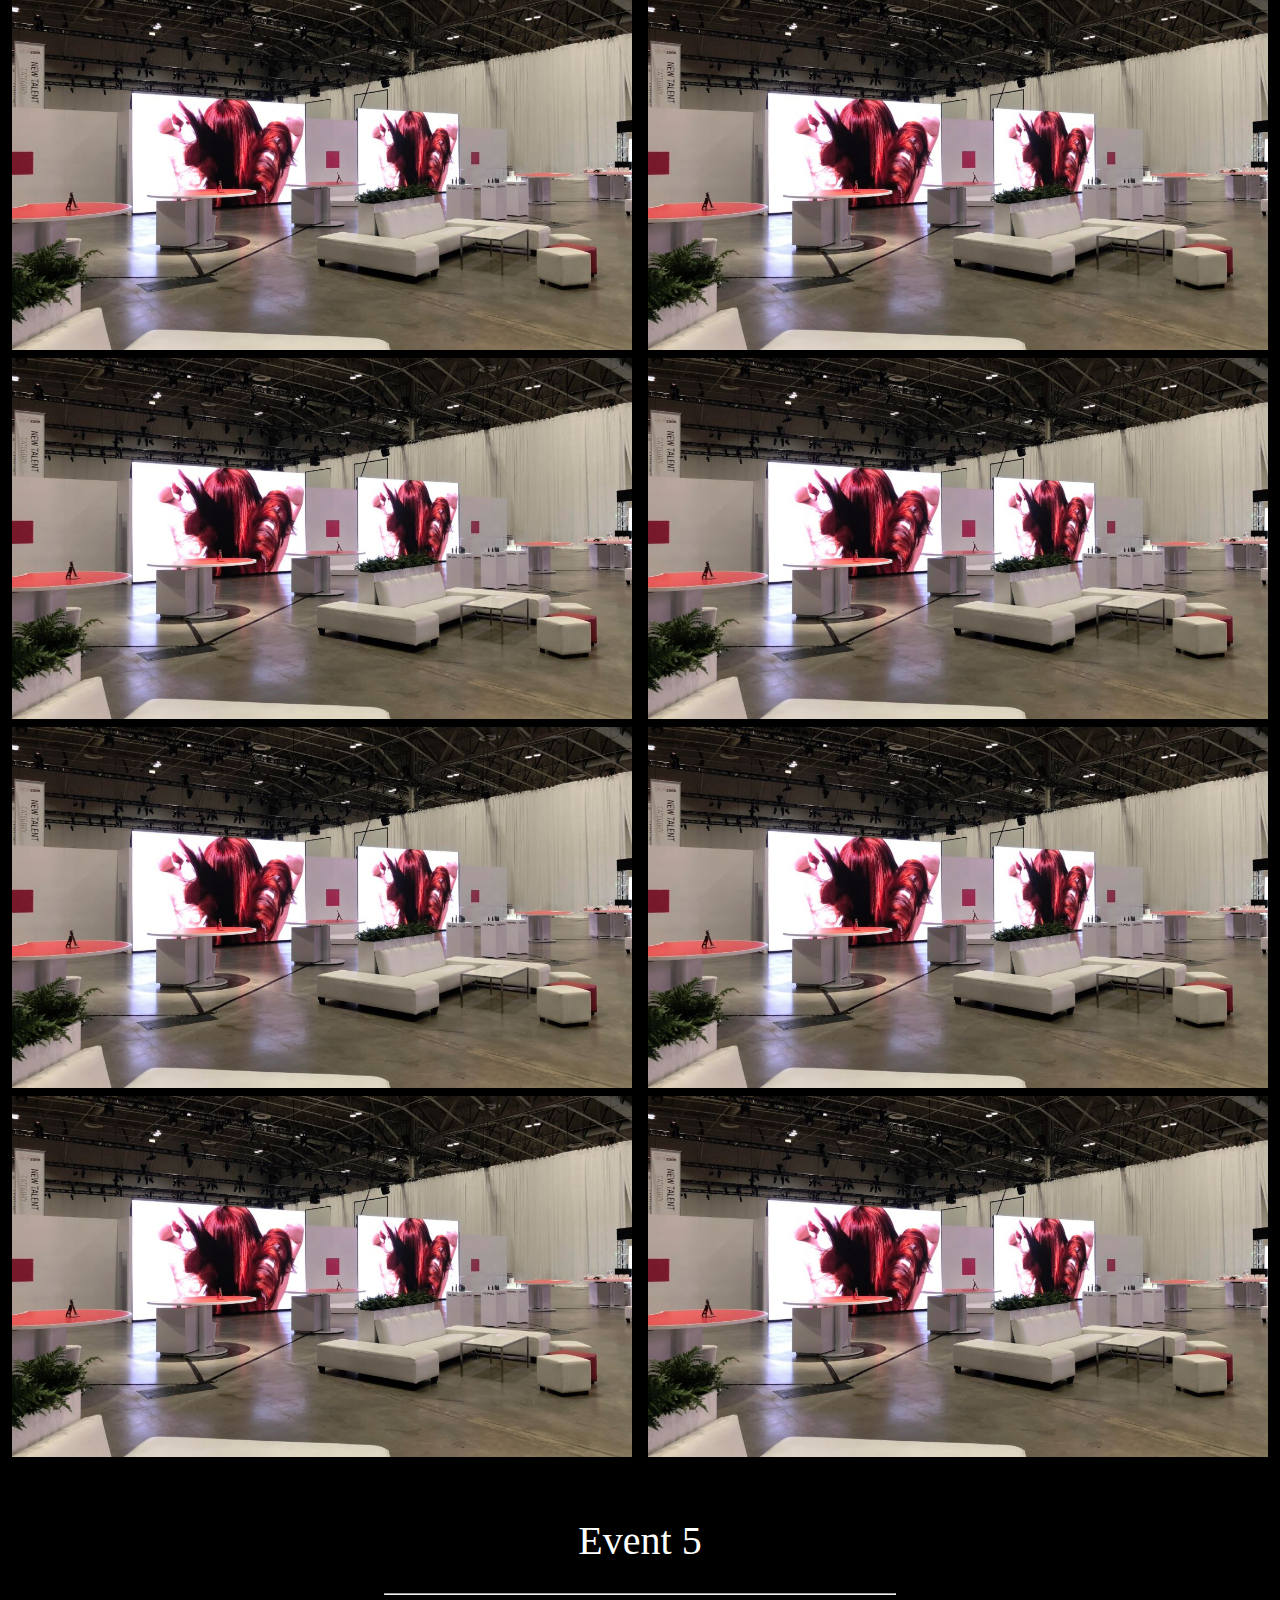
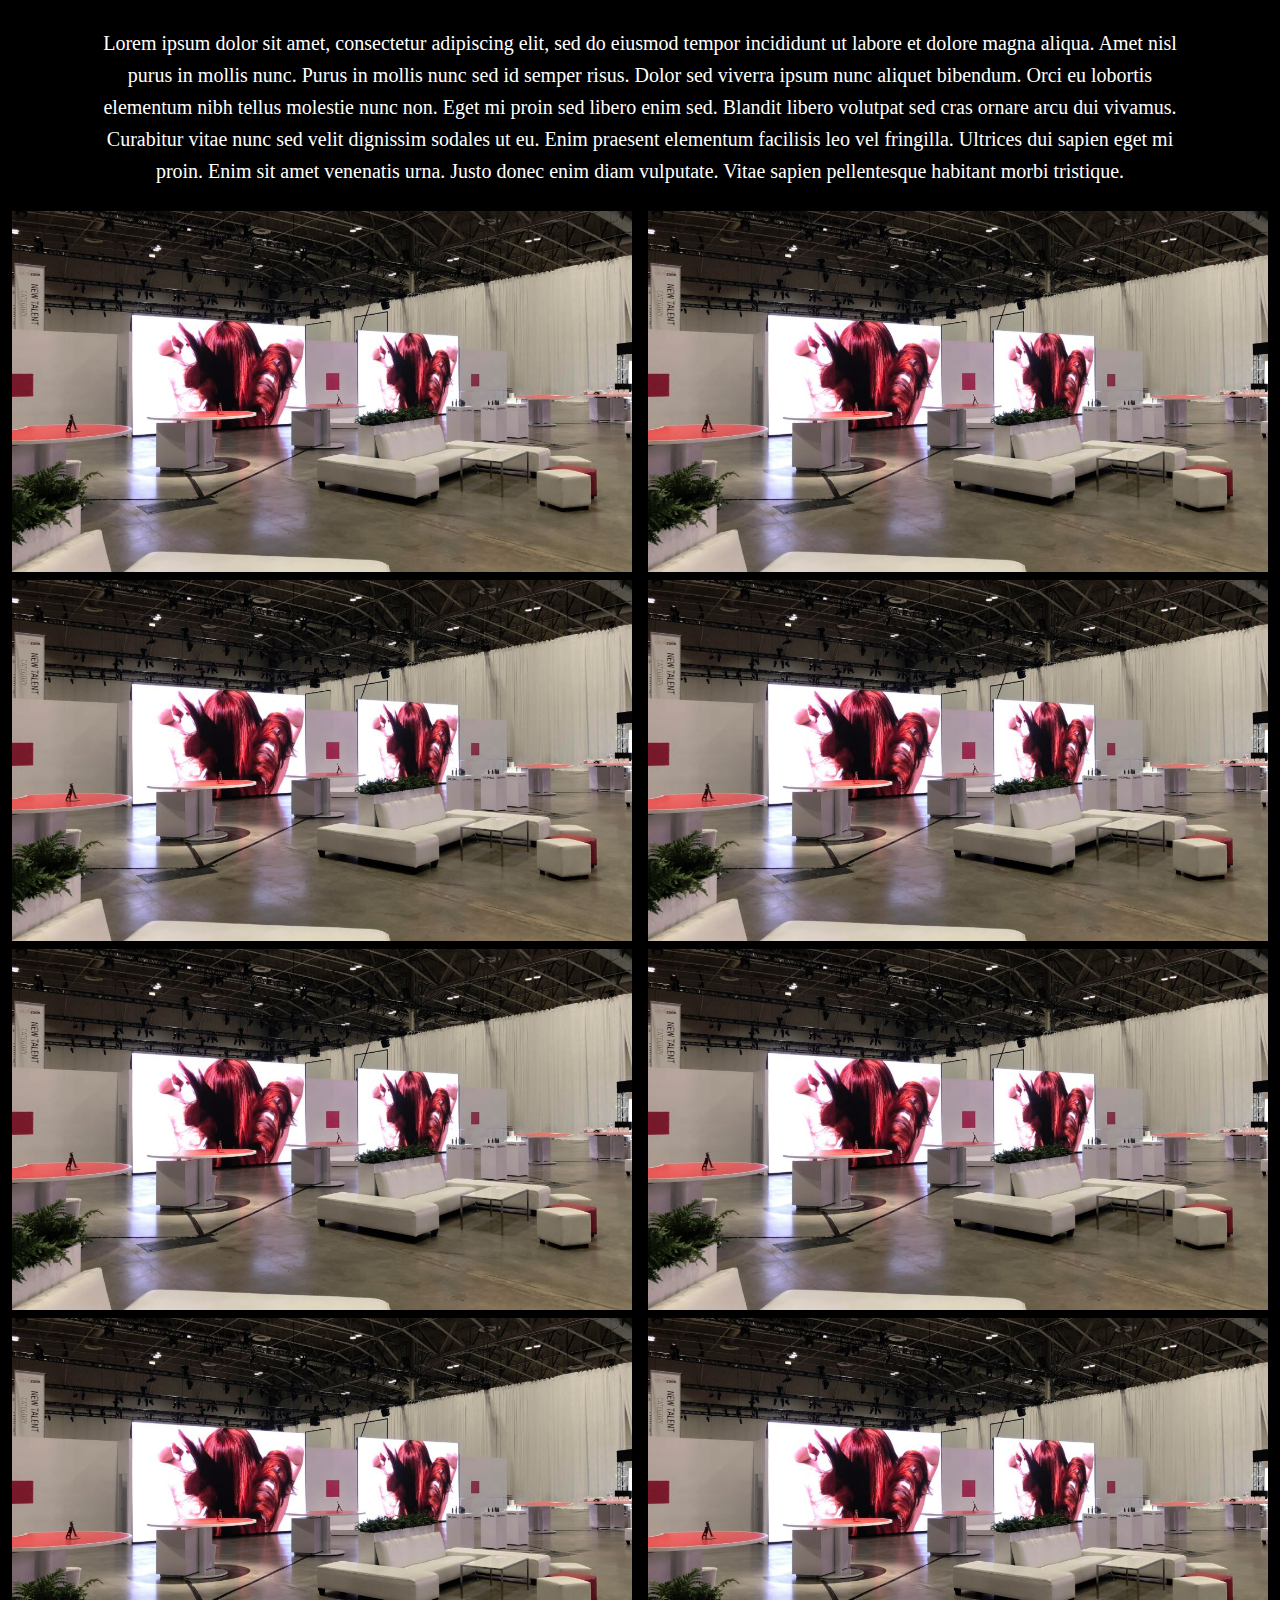
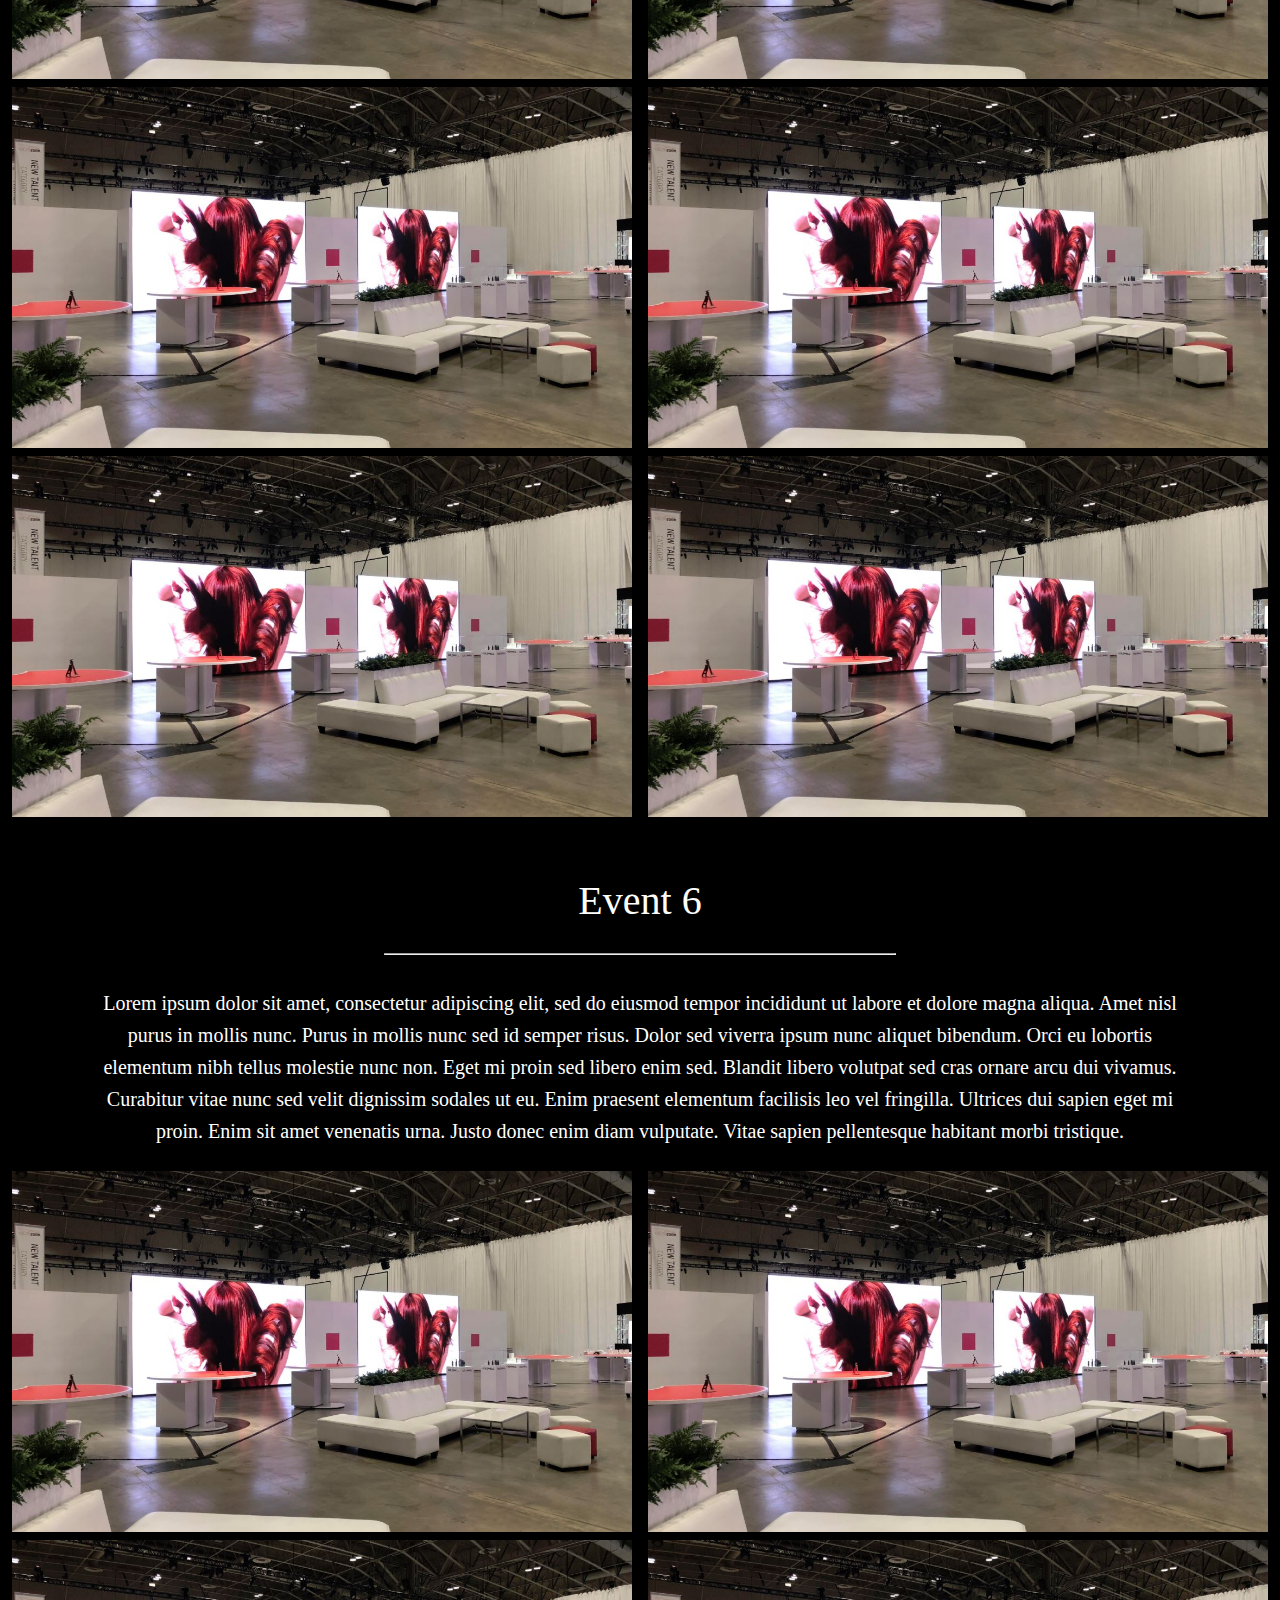
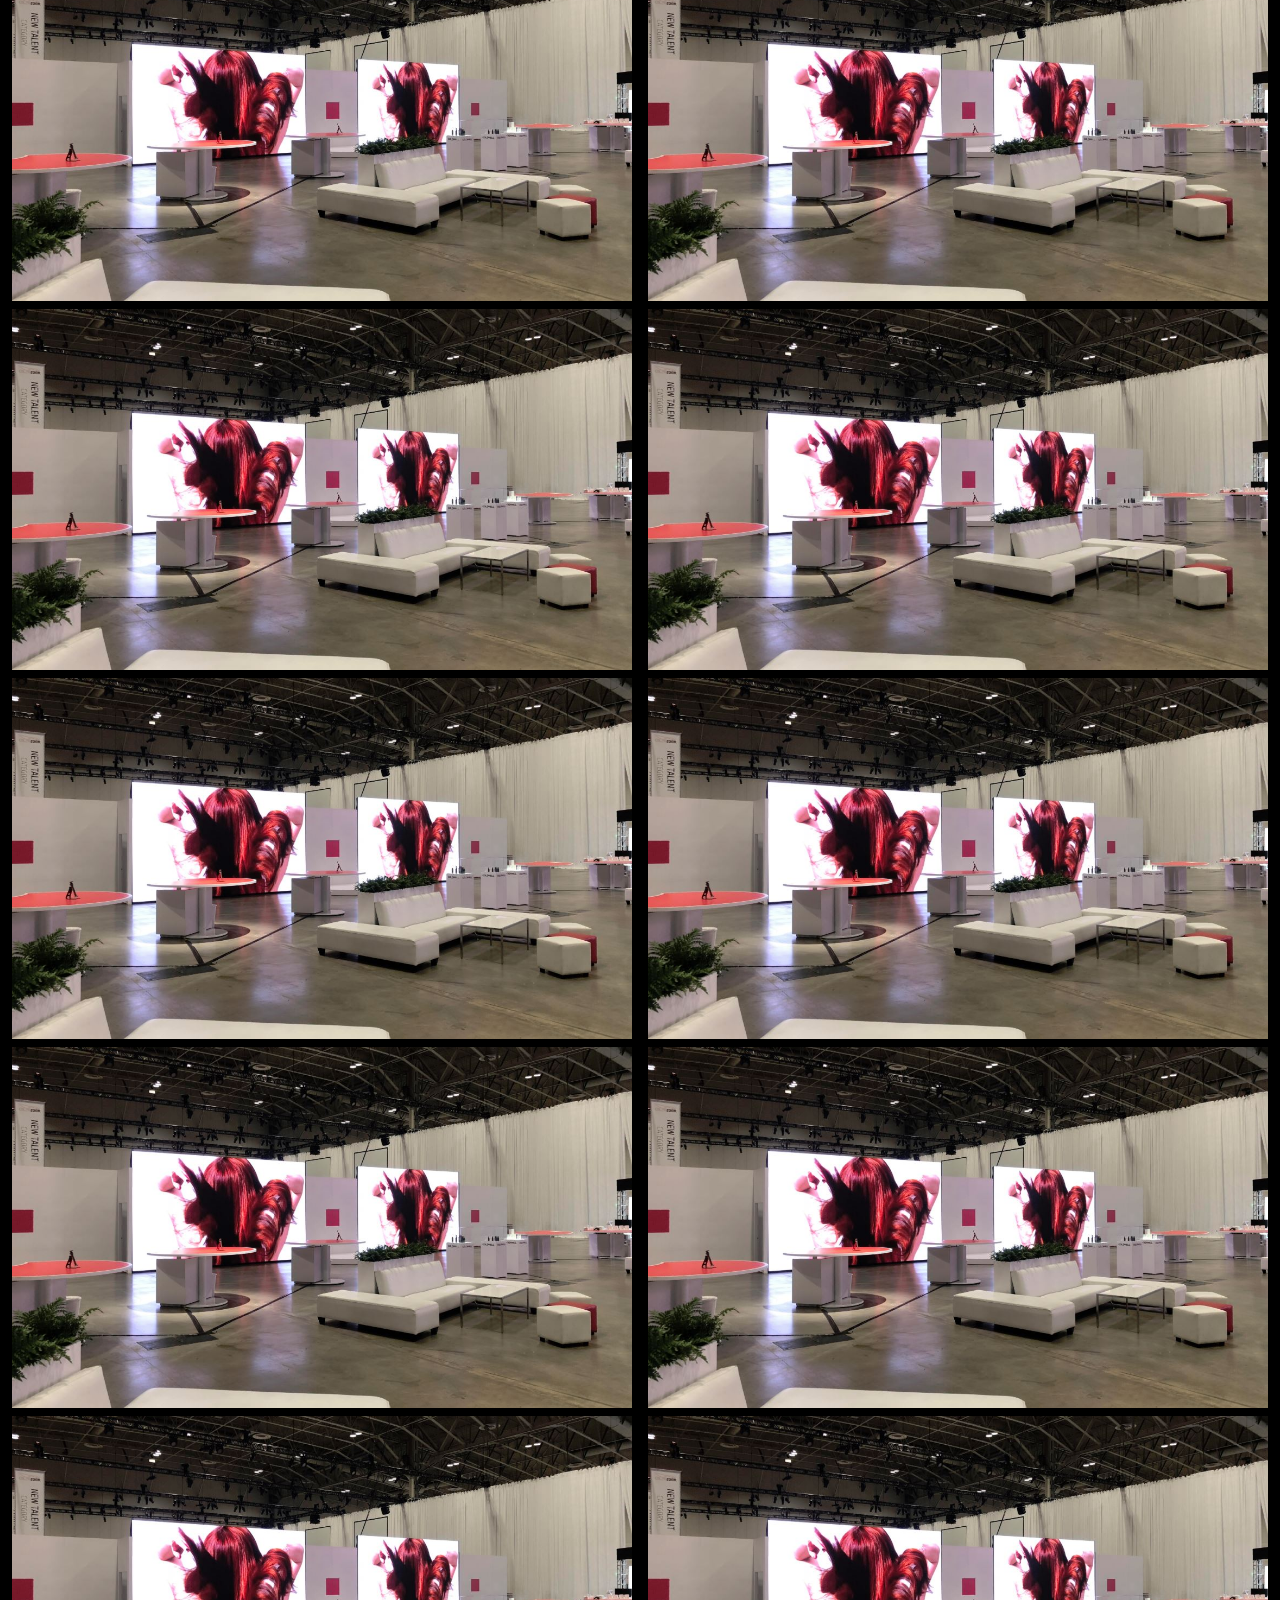
<file: events.html>
<!DOCTYPE html>
<html lang="en" dir="ltr">
  <head>
    <link rel="stylesheet" href="css/reset.css">
    <link rel="stylesheet" href="css/events.style.css">
    <link rel="stylesheet" href="https://cdnjs.cloudflare.com/ajax/libs/font-awesome/4.7.0/css/font-awesome.min.css">
    <meta charset="utf-8">
    <title>InSync Show Productions | Events</title>
  </head>
  <body>

    <!--Navigation Bar-->
    <header class="head">
        <div class="logo">
          <img src="resources/logo.JPG" alt="">
        </div>
        <ul>
          <li><a href="index.html">Home</a></li>
          <li><a href="about.html">About Us</a></li>
          <li><a href="events.html">Events</a></li>
        </ul>
    </header>

    <!--Events Images-->
    <div class="big_img">
      <img src="resources/five.JPG" alt="">
    </div>


    <!--Same Page Links-->
    <div class="same_page_links">
      <ul>
        <li><a href="#event1">Event 1</a></li>
        <li><a href="#event2">Event 2</a></li>
        <li><a href="#event3">Event 3</a></li>
        <li><a href="#event4">Event 4</a></li>
        <li><a href="#event5">Event 5</a></li>
        <li><a href="#event6">Event 6</a></li>
      </ul>
    </div>


    <!--Event 1-->
    <div class="events" id="event1">
      <h1>Event 1</h1>
      <hr>
        <p>Lorem ipsum dolor sit amet, consectetur adipiscing elit, sed do eiusmod tempor incididunt ut labore et dolore magna aliqua.
          Amet nisl purus in mollis nunc. Purus in mollis nunc sed id semper risus. Dolor sed viverra ipsum nunc aliquet bibendum. Orci
          eu lobortis elementum nibh tellus molestie nunc non. Eget mi proin sed libero enim sed. Blandit libero volutpat sed cras ornare
          arcu dui vivamus. Curabitur vitae nunc sed velit dignissim sodales ut eu. Enim praesent elementum facilisis leo vel fringilla.
          Ultrices dui sapien eget mi proin. Enim sit amet venenatis urna. Justo donec enim diam vulputate. Vitae sapien pellentesque habitant
          morbi tristique.</p>
      <!-- Photo Grid -->
      <div class="row">
        <div class="column">
          <img src="resources/six.JPG" style="width:100%">
          <img src="resources/six.JPG" style="width:100%">
          <img src="resources/six.JPG" style="width:100%">
        </div>
        <div class="column">
          <img src="resources/six.JPG" style="width:100%">
          <img src="resources/six.JPG" style="width:100%">
          <img src="resources/six.JPG" style="width:100%">
        </div>
        <div class="column">
          <img src="resources/six.JPG" style="width:100%">
          <img src="resources/six.JPG" style="width:100%">
          <img src="resources/six.JPG" style="width:100%">
        </div>
        <div class="column">
          <img src="resources/six.JPG" style="width:100%">
          <img src="resources/six.JPG" style="width:100%">
          <img src="resources/six.JPG" style="width:100%">
        </div>
      </div>
    </div>



    <!--Event 2-->
    <div class="events" id="event2">
      <h1>Event 2</h1>
      <hr>
        <p>Lorem ipsum dolor sit amet, consectetur adipiscing elit, sed do eiusmod tempor incididunt ut labore et dolore magna aliqua.
          Amet nisl purus in mollis nunc. Purus in mollis nunc sed id semper risus. Dolor sed viverra ipsum nunc aliquet bibendum. Orci
          eu lobortis elementum nibh tellus molestie nunc non. Eget mi proin sed libero enim sed. Blandit libero volutpat sed cras ornare
          arcu dui vivamus. Curabitur vitae nunc sed velit dignissim sodales ut eu. Enim praesent elementum facilisis leo vel fringilla.
          Ultrices dui sapien eget mi proin. Enim sit amet venenatis urna. Justo donec enim diam vulputate. Vitae sapien pellentesque habitant
          morbi tristique.</p>
      <!-- Photo Grid -->
      <div class="row">
        <div class="column">
          <img src="resources/six.JPG" style="width:100%">
          <img src="resources/six.JPG" style="width:100%">
          <img src="resources/six.JPG" style="width:100%">
        </div>
        <div class="column">
          <img src="resources/six.JPG" style="width:100%">
          <img src="resources/six.JPG" style="width:100%">
          <img src="resources/six.JPG" style="width:100%">
        </div>
        <div class="column">
          <img src="resources/six.JPG" style="width:100%">
          <img src="resources/six.JPG" style="width:100%">
          <img src="resources/six.JPG" style="width:100%">
        </div>
        <div class="column">
          <img src="resources/six.JPG" style="width:100%">
          <img src="resources/six.JPG" style="width:100%">
          <img src="resources/six.JPG" style="width:100%">
        </div>
      </div>
    </div>



    <!--Event 3-->
    <div class="events" id="event3">
      <h1>Event 3</h1>
      <hr>
        <p>Lorem ipsum dolor sit amet, consectetur adipiscing elit, sed do eiusmod tempor incididunt ut labore et dolore magna aliqua.
          Amet nisl purus in mollis nunc. Purus in mollis nunc sed id semper risus. Dolor sed viverra ipsum nunc aliquet bibendum. Orci
          eu lobortis elementum nibh tellus molestie nunc non. Eget mi proin sed libero enim sed. Blandit libero volutpat sed cras ornare
          arcu dui vivamus. Curabitur vitae nunc sed velit dignissim sodales ut eu. Enim praesent elementum facilisis leo vel fringilla.
          Ultrices dui sapien eget mi proin. Enim sit amet venenatis urna. Justo donec enim diam vulputate. Vitae sapien pellentesque habitant
          morbi tristique.</p>
      <!-- Photo Grid -->
      <div class="row">
        <div class="column">
          <img src="resources/six.JPG" style="width:100%">
          <img src="resources/six.JPG" style="width:100%">
          <img src="resources/six.JPG" style="width:100%">
        </div>
        <div class="column">
          <img src="resources/six.JPG" style="width:100%">
          <img src="resources/six.JPG" style="width:100%">
          <img src="resources/six.JPG" style="width:100%">
        </div>
        <div class="column">
          <img src="resources/six.JPG" style="width:100%">
          <img src="resources/six.JPG" style="width:100%">
          <img src="resources/six.JPG" style="width:100%">
        </div>
        <div class="column">
          <img src="resources/six.JPG" style="width:100%">
          <img src="resources/six.JPG" style="width:100%">
          <img src="resources/six.JPG" style="width:100%">
        </div>
      </div>
    </div>



    <!--Event 4-->
    <div class="events" id="event4">
      <h1>Event 4</h1>
      <hr>
        <p>Lorem ipsum dolor sit amet, consectetur adipiscing elit, sed do eiusmod tempor incididunt ut labore et dolore magna aliqua.
          Amet nisl purus in mollis nunc. Purus in mollis nunc sed id semper risus. Dolor sed viverra ipsum nunc aliquet bibendum. Orci
          eu lobortis elementum nibh tellus molestie nunc non. Eget mi proin sed libero enim sed. Blandit libero volutpat sed cras ornare
          arcu dui vivamus. Curabitur vitae nunc sed velit dignissim sodales ut eu. Enim praesent elementum facilisis leo vel fringilla.
          Ultrices dui sapien eget mi proin. Enim sit amet venenatis urna. Justo donec enim diam vulputate. Vitae sapien pellentesque habitant
          morbi tristique.</p>
      <!-- Photo Grid -->
      <div class="row">
        <div class="column">
          <img src="resources/six.JPG" style="width:100%">
          <img src="resources/six.JPG" style="width:100%">
          <img src="resources/six.JPG" style="width:100%">
        </div>
        <div class="column">
          <img src="resources/six.JPG" style="width:100%">
          <img src="resources/six.JPG" style="width:100%">
          <img src="resources/six.JPG" style="width:100%">
        </div>
        <div class="column">
          <img src="resources/six.JPG" style="width:100%">
          <img src="resources/six.JPG" style="width:100%">
          <img src="resources/six.JPG" style="width:100%">
        </div>
        <div class="column">
          <img src="resources/six.JPG" style="width:100%">
          <img src="resources/six.JPG" style="width:100%">
          <img src="resources/six.JPG" style="width:100%">
        </div>
      </div>
    </div>



    <!--Event 5-->
    <div class="events" id="event5">
      <h1>Event 5</h1>
      <hr>
        <p>Lorem ipsum dolor sit amet, consectetur adipiscing elit, sed do eiusmod tempor incididunt ut labore et dolore magna aliqua.
          Amet nisl purus in mollis nunc. Purus in mollis nunc sed id semper risus. Dolor sed viverra ipsum nunc aliquet bibendum. Orci
          eu lobortis elementum nibh tellus molestie nunc non. Eget mi proin sed libero enim sed. Blandit libero volutpat sed cras ornare
          arcu dui vivamus. Curabitur vitae nunc sed velit dignissim sodales ut eu. Enim praesent elementum facilisis leo vel fringilla.
          Ultrices dui sapien eget mi proin. Enim sit amet venenatis urna. Justo donec enim diam vulputate. Vitae sapien pellentesque habitant
          morbi tristique.</p>
      <!-- Photo Grid -->
      <div class="row">
        <div class="column">
          <img src="resources/six.JPG" style="width:100%">
          <img src="resources/six.JPG" style="width:100%">
          <img src="resources/six.JPG" style="width:100%">
        </div>
        <div class="column">
          <img src="resources/six.JPG" style="width:100%">
          <img src="resources/six.JPG" style="width:100%">
          <img src="resources/six.JPG" style="width:100%">
        </div>
        <div class="column">
          <img src="resources/six.JPG" style="width:100%">
          <img src="resources/six.JPG" style="width:100%">
          <img src="resources/six.JPG" style="width:100%">
        </div>
        <div class="column">
          <img src="resources/six.JPG" style="width:100%">
          <img src="resources/six.JPG" style="width:100%">
          <img src="resources/six.JPG" style="width:100%">
        </div>
      </div>
    </div>



    <!--Event 6-->
    <div class="events num6" id="event6">
      <h1>Event 6</h1>
      <hr>
        <p>Lorem ipsum dolor sit amet, consectetur adipiscing elit, sed do eiusmod tempor incididunt ut labore et dolore magna aliqua.
          Amet nisl purus in mollis nunc. Purus in mollis nunc sed id semper risus. Dolor sed viverra ipsum nunc aliquet bibendum. Orci
          eu lobortis elementum nibh tellus molestie nunc non. Eget mi proin sed libero enim sed. Blandit libero volutpat sed cras ornare
          arcu dui vivamus. Curabitur vitae nunc sed velit dignissim sodales ut eu. Enim praesent elementum facilisis leo vel fringilla.
          Ultrices dui sapien eget mi proin. Enim sit amet venenatis urna. Justo donec enim diam vulputate. Vitae sapien pellentesque habitant
          morbi tristique.</p>
      <!-- Photo Grid -->
      <div class="row">
        <div class="column">
          <img src="resources/six.JPG" style="width:100%">
          <img src="resources/six.JPG" style="width:100%">
          <img src="resources/six.JPG" style="width:100%">
        </div>
        <div class="column">
          <img src="resources/six.JPG" style="width:100%">
          <img src="resources/six.JPG" style="width:100%">
          <img src="resources/six.JPG" style="width:100%">
        </div>
        <div class="column">
          <img src="resources/six.JPG" style="width:100%">
          <img src="resources/six.JPG" style="width:100%">
          <img src="resources/six.JPG" style="width:100%">
        </div>
        <div class="column">
          <img src="resources/six.JPG" style="width:100%">
          <img src="resources/six.JPG" style="width:100%">
          <img src="resources/six.JPG" style="width:100%">
        </div>
      </div>
    </div>


    <!--footer-->
    <footer>
      <div class="foot_of_page">

        <div class="footer_section">
          <h2>How to contact us</h2>
            <p>Phone: (555)-555-5555</p>
            <p>Email: something123@webstie.com</p>
        </div>

        <div class="footer_section">
          <h2>Where to find us</h2>
            <p>Address: Lorem Iposum 123st. City, State 9999999</p>
            <p><a href="#Location">More Info Here</a></p>
        </div>

        <div class="footer_section last_section">
          <h2>Social media</h2>
          <a href="https://www.facebook.com/" class="fa fa-facebook"></a>
          <a href="https://twitter.com/" class="fa fa-twitter"></a>
          <a href="https://www.autotrader.com/cars-for-sale/vehicledetails.xhtml?listingId=511604254&zip=89183&referrer=%2Fcars-for-sale%2Fsearchresults.xhtml%3Fzip%3D89183%26sortBy%3Drelevance%26maxPrice%3D8500%26incremental%3Dall%26firstRecord%3D0%26marketExtension%3Don%26modelCodeList%3DA4%26makeCodeList%3DAUDI%26searchRadius%3D75&numRecords=25&maxPrice=8500&firstRecord=0&modelCodeList=A4&makeCodeList=AUDI&searchRadius=75&makeCode1=AUDI&modelCode1=A4&clickType=listing" class="fa fa-google"></a><!--Put a link to an audi a4-->
        </div>

      </div>
    </footer>


  </body>
</html>
</file>
<file: css/home.style.css>
* {box-sizing: border-box}
.mySlides {display: none}
img {vertical-align: middle;}

html{
  font-size: 16px;
  width: 100%;
  background-color: #000;
  color: #fff;
  text-align: center;
  margin: auto;
  font-family: "Times New Roman", Times, serif;
}

/*Navigation Bar*/
.logo img{
  width: 35%;
  height: 10rem;
  margin: 3% 0;
  border: 2px solid #fff;
  border-radius: .5rem;
}
header{
  display: block;
  background-color: #000;
  color: #fff;
}
header li{
  display: inline-block;
  margin-bottom: 2rem;
  margin: 0.5rem;
  padding: 1.5rem;
  color: #fff;
}
header a{
  margin: 0.5rem;
  padding: 1.5rem;
  font-size: 1.5rem;
  color: #fff;
}

header a:hover{
  background-color: #fff;
  color: #000;
  border-radius: 1rem;
}



/*Slideshow*/
/* Slideshow container */
.slideshow-container {
  width: 100%;
  height: 33rem;
  overflow: hidden;
  border-top: 2px solid #fff;
  border-bottom: 2px solid #fff;
  position: relative;
  margin: 0;
}

/* Caption text */
.text {
  color: #f2f2f2;
  font-size: 1rem;
  padding: .5rem 12px;
  position: absolute;
  bottom: .5rem;
  width: 100%;
  text-align: center;
}

/* Number text (1/3 etc) */
.numbertext {
  color: #f2f2f2;
  font-size: 12px;
  padding: 8px 12px;
  position: absolute;
  top: 0;
}
.mySlides img{
  width: 100%;
}

/* The dots/bullets/indicators */
/*.dot {
  height: 15px;
  width: 15px;
  margin: 0 2px;
  background-color: #bbb;
  border-radius: 50%;
  display: inline-block;
  transition: background-color 0.6s ease;
}

.active {
  background-color: #717171;
}*/

/* Fading animation */
.fade {
  -webkit-animation-name: fade;
  -webkit-animation-duration: 1.5s;
  animation-name: fade;
  animation-duration: 1.5s;
}

@-webkit-keyframes fade {
  from {opacity: .4}
  to {opacity: 1}
}

@keyframes fade {
  from {opacity: .4}
  to {opacity: 1}
}


/*Prodcut Images*/
/*image overlay styling*/
.container{
  position: relative;
  width: 85%;
  margin: 3% auto;
  height: 29rem;
  border: 3px solid #fff;
  border-radius: 8%;
}

.image {
  display: inline-block;
  width: 100%;
  height: 100%;
  border-radius: 2rem;
}

.overlay {
  position: absolute;
  top: 0;
  bottom: 0;
  left: 0;
  right: 0;
  height: 100%;
  width: 100%;
  opacity: 0;
  transition: .5s ease;
  background-color: #fff;
  border-radius: 2rem;
}

.container:hover .overlay {
  opacity: 1;
}

.text {
  color: #000;
  width: 80%;
  font-size: 1.5rem;
  position: absolute;
  top: 45%;
  left: 50%;
  -webkit-transform: translate(-50%, -50%);
  -ms-transform: translate(-50%, -50%);
  transform: translate(-50%, -50%);
  text-align: center;
}
.text a{
  color: #BA8314;
  text-decoration: none;
}
.text a:hover a:active{
  text-decoration: underline;
}



/*Location*/
.list2{
  width: 100%;
  background-color: #fff;
  position: relative;
  bottom: 3.2rem;
}
.list2 li{
  display: inline-block;
  margin-bottom: 2rem;
  margin: 0.5rem;
  padding: 1rem 5.25rem;
  color: #fff;
  font-size: 1.5rem;
}
.list2 li a{
  color: #000;
  text-decoration: none;
}
.list2 li a:hover{
  text-decoration: underline;
}
.location-container{
  width: 100%;
  background-color: #fff;
  color: #000;
  padding: 2rem;
}
.location-container h1{
  font-size: 4rem;
  text-align: center;
  text-decoration: none;
  margin-bottom: 2rem;
  margin-top: 1.5rem;
  padding-bottom: 0;
  color: #737171;
}
.location-container p{
  width: 90%;
  font-size: .65rem;
  margin: 0 auto;
  margin-top: 2rem;
  line-height: 2.5rem;
}
.special-paragraph p{
  margin-top: 0;
  padding-top: 0;
}
.subheading{
  margin-bottom: 2rem;
  font-size: 2.5rem;
  font-family: American Typewriter, serif;
}
.first_paragraph_location{
  margin-top: 2rem;
}


/*Equipment*/
.Equipment{
  background-color: #000;
  color: #fff;
  padding-bottom: 2rem;
  width: 100%;
}
.Equipment h1{
  margin: 2%;
  margin-top: 6%;
  margin-bottom: 2rem;
  padding-top: 1.5rem;
  font-size: 4rem;
  text-decoration: none;
  text-align: center;
  padding: 2rem;
  padding-bottom: 0;
  color: #737171;
}
.Equipment p{
  width: 80%;
  margin: 0 auto;
  font-size: 1.1rem;
  line-height: 2.5rem;
  margin-top: 2rem;
}

.Equipment img{
  width: 70%;
  display: block;
  margin: 1.5rem auto;
}
.second_paragraph{
  padding-top: 2.5rem;
}
section hr{
  width: 28%;
}



/*Footer*/
footer{
  background-color: #737171;
}
.foot_of_page{
  padding-top: 3rem;
}
.foot_of_page h2{
  font-size: 2rem;
  margin: 1rem;
  color: #342F2F;
}
.foot_of_page a{
  color: #fff;
  display: inline;
  text-decoration: none;
}
.foot_of_page a:hover{
  text-decoration: underline;
}
.footer_section{
  margin: 3rem 0;
}
.footer_section p{
  line-height: 2rem;
}
.last_section{
  margin-bottom: 0;
  padding-bottom: 3rem;
}
.last_section h2{
  margin-bottom: 3rem;
}
.fa {
  padding: 1.5rem;
  font-size: 2rem;
  width: 6rem;
  text-align: center;
  text-decoration: none;
  margin: 2rem;
  display: inline;
}

.fa:hover {
    opacity: 0.7;
}
.fa-facebook {
  background: #3B5998;
  color: white;
}
.fa-twitter {
  background: #55ACEE;
  color: white;
}
.fa-google {
  background: #dd4b39;
  color: white;
}



/*Location*/
.location-container{
  background-color: #fff;
  color: #000;
}
.location-imgs{
  width: 100%;
}
.location-container p{
  font-size: 1.5rem;
}
.location-imgs img{
  width: 40%;
  margin: 2.5%;
  display: inline;
}
hr{
  width: 50%;
}

@media (min-width: 900px){
  .location-container p{
    font-size: 1.1rem;
  }
}

@media (min-width: 61.875rem){ /*990px*/
  .logo img{
    float: left;
    margin: 1rem 0 .75rem 2rem;
    height: 5rem;
    width: 10rem;
    border: none;
  }
  header{
      width: 100%;
      color: black;
  }
  header ul{
    float: right;
    position: relative;
    top: .5rem;
    font-size: 2rem;
  }
  header li{
    margin: 0;
  }

  .slideshow-container{
    height: 35rem;
  }
  .container{
    width: 40%;
    display: inline-block;
    margin: 2.5%;
    font-size: 1rem;
    height: 18rem;
  }
  .list2{
    border: none;
    bottom: 1rem;
  }
  .row1{
    width: 100%;
  }
  .row2{
    width: 100%;
  }
  .text{
    top: 40%;
    font-size: 1rem;
    width: 90%;
  }
  .column{
    height: 8rem;
  }

  .foot_links{
    padding: 2rem;
  }
  .address{
    width: 50%;
  }

  .row1{
      width: 85%;
      margin: 0 auto;
  }
  .row2{
      width: 85%;
      margin: 0 auto;
  }
  .location-container p{
    width: 75%;
    line-height: 2rem;
    font-size: 1.1rem;
  }
  .Equipment img{
    width: 27%;
    margin: 2%;
    padding: 0;
    display: inline;
    height: 13rem;
  }
  footer{
    text-align: left;
  }
  .footer_section{
    margin-left: 4rem;
  }
}

@media (min-width: 75rem){/*1200px*/
  .slideshow-container{
    height: 43rem;
  }
  .Equipment p{
    font-size: 1.25rem;
  }
  .Equipment img{
    height: 17rem;
  }
  .logo img{
    height: 6rem;
  }
  header ul{
    top: 1.50rem;
  }
  .text{
    font-size: 1.15rem;
    width: 90%;
  }
  .location-container h1{
    font-size: 5rem;
  }
}

@media (min-width: 93.75rem){/*1500px*/
  .slideshow-container{
    height: 50rem;
  }
  .logo img{
    width: 18%;
    height: 8rem;
    margin: 1rem 2rem;
  }
  header li{
    font-size: 5rem;
  }
  header ul{
    top: .4rem;
  }
  .text{
    font-size: 1.4rem;
  }
  .container{
    height: 28rem;
  }
  .Equipment p{
    font-size: 2rem;
    line-height: 3rem;
  }
  .location-container p{
    font-size: 2rem;
    line-height: 3rem;
    width: 70%;
  }
  h1.subheading{
    margin-top: 8rem;
    font-size: 6rem;
    font-family: American Typewriter, serif
  }
  hr{
    width: 30%;
  }
  .footer_section h2{
    font-size: 3rem;
  }
  .footer_section p{
    font-size: 1.5rem;
  }
  .fa{
    margin: 1.25rem;
  }

}

@media (min-width: 101.1875rem){/*1619px*/
  .slideshow-container{
    height: 57rem;
  }
  .text{
    top: 35%;
    font-size: 1.8rem;
  }
  .Equipment img{
    height: 20rem;
  }
}
</file>
<file: css/about.style.css>
* {box-sizing: border-box}
.mySlides {display: none}
img {vertical-align: middle;}

html{
  font-size: 16px;
  width: 100%;
  background-color: #000;
  color: #fff;
  text-align: center;
  margin: auto;
  font-family: "Times New Roman", Times, serif;
  max-width: 100%;
}
body{
  width: 100%;
}

/*Navigation Bar*/
.logo img{
  width: 35%;
  height: 10rem;
  margin: 3% 0;
  border: 2px solid #fff;
  border-radius: .5rem;
}
header{
  display: block;
  background-color: #000;
  color: #fff;
}
header li{
  display: inline-block;
  margin-bottom: 2rem;
  margin: 0.5rem;
  padding: 1.5rem;
  color: #fff;
}
header a{
  margin: 0.5rem;
  padding: 1.5rem;
  font-size: 1.5rem;
  color: #fff;
}

header a:hover{
  background-color: #fff;
  color: #000;
  border-radius: 1rem;
}



/*Big image*/
.top{
  width: 100%;
}
.main_img{
  width: 100%;
  position: relative;
  text-align: center;
  color: white;
}
.main_img img{
  width: 100%;
  max-width: 100%;
}
.main_img_content{
  width: 100%;
  position: absolute;
  top: 50%;
  left: 50%;
  transform: translate(-50%, -50%);

}
.main_img_content h1{
  font-size: 3rem;
  display: inline-block;
}
.main_img_content p{
  font-size: 1.5rem;
}


/*Same Page Links*/
.same_page_links{
  width: 100%;
  background-color: #fff;
  margin: 0;
}
.same_page_links ul{
  padding: 1rem;
}
.same_page_links li{
  display: inline;
  margin: 1.5em;
  padding: 1rem;
}
.same_page_links a{
  color: #000;
  text-decoration: none;
  font-size: 1.1rem;
}
.same_page_links a:hover{
  text-decoration: underline;
}

/*Who We Are*/
.whoweare-container{
  width: 100%;
}
.whoweare-container img{
  border-radius: 1rem;
  display: block;
  margin: 0 auto;
}
.whoweare-h1{
  /*background-color: #fff;*/
  color:  #737171;
  font-size: 3rem;
  width: 100%;
  border-radius: .5rem;
  margin: 0 auto;
  margin: 2%;
  margin-top: 6%;
  margin-bottom: 2rem;
  padding-top: 1.5rem;
  font-size: 4rem;
}
.whoweare-container p{
  width: 90%;
  margin: 0 auto;
  margin-bottom: 1.5rem;
  margin-top: 2rem;
  font-size: 1.1rem;
  line-height: 2.5rem;
}
.whoweare-container img{
  width: 85%;
  margin-top: 1rem;
  margin-bottom: 3%;
}
.whoweare-container h6{
  font-size: .75rem;
  line-height: 1.5rem;
  margin-bottom: 1rem;
}




hr{
  width: 30%;
}
/*What We Do*/
.whatwedo-container{
  background-color: #fff;
  color: #000;
}
.whatwedo-container h1{
  color: #737171;
  width: 100%;
  border-radius: .5rem;
  margin-top: 6%;
  margin-bottom: 2rem;
  padding-top: 1.5rem;
  font-size: 4rem;
}
.whatwedo-container p{
  font-size: 1.1rem;
  width: 90%;
  margin: 0 auto;
  padding-bottom: 2.5rem;
  line-height: 2.5rem;
  margin-top: 2rem;
}
/*Video*/
video{
  width: 100%;
  height: auto
  margin: 0;
  padding: 0;
}
iframe{
  width: 80%;
  height: 40vh;
}

/*History*/
.bottom_img{
  margin-bottom: 4rem;
}


/*Footer*/
footer{
  background-color: #737171;
  border-top: 2px solid #fff;
}
.foot_of_page{
  padding-top: 3rem;
}
.foot_of_page h2{
  font-size: 2rem;
  margin: 1rem;
  color: #342F2F;
}
.foot_of_page a{
  color: #fff;
  display: inline;
  text-decoration: none;
}
.foot_of_page a:hover{
  text-decoration: underline;
}
.footer_section{
  margin: 3rem 0;
}
.footer_section p{
  line-height: 2rem;
}
.last_section{
  margin-bottom: 0;
  padding-bottom: 3rem;
}
.last_section h2{
  margin-bottom: 3rem;
}
.fa {
  padding: 1.5rem;
  font-size: 2rem;
  width: 6rem;
  text-align: center;
  text-decoration: none;
  margin: 2rem;
  display: inline;
}

.fa:hover {
    opacity: 0.7;
}
.fa-facebook {
  background: #3B5998;
  color: white;
}
.fa-twitter {
  background: #55ACEE;
  color: white;
}
.fa-google {
  background: #dd4b39;
  color: white;
}



@media (min-width: 61.875rem /*990px*/){
  .logo img{
    float: left;
    margin: 1rem 0 .75rem 2rem;
    height: 5rem;
    width: 10rem;
    border: none;
  }
  header{
      width: 100%;
      color: black;
      border: none;
  }
  header ul{
    float: right;
    position: relative;
    top: .5rem;
    font-size: 2rem;
  }
  header li{
    margin: 0;
  }
  .body2{
    position: relative;
  }
  .list2{
    display: inline-block;
    font-size: 1.2rem;
  }
  .main_img_content{
    padding: 14rem;
  }

  .whoweare-container{
    width: 90%;
    margin: 0 auto;
  }
  .whoweare-container img{
    width: 40%;
    display: inline;
    margin: 2.5%;
    font-size: 1rem;
    height: 18rem;
    margin-bottom: 1%;
    border: 2px solid #fff;
  }
  .column{
    height: 8rem;
  }
  video{
    width: 90%;
    height: 40rem;
  }
  .foot_links{
    padding: 2rem;
  }
  .address{
    width: 50%;
  }
  .list2 img{
    border: none;
    border-top: 3px solid #fff;
  }
  footer{
    text-align: left;
  }
  .footer_section{
    margin-left: 4rem;
  }
}

@media (min-width: 75rem){/*1200px*/
  .logo img{
    height: 6rem;
  }
  header ul{
    top: 1.50rem;
  }
  .whoweare-container img{
    height: 22rem;
  }
  .big-pic img{
    height: 35rem;
  }
  .list2 img{
    height: 40rem;
  }
  .same_page_links a{
    font-size: 1.25rem;
    margin: 1.5rem;
  }
  .main_img_content{
    padding: 18rem;
  }
  iframe{
    height: 60vh;
  }
  p{
    line-height: 2.25rem;
    font-size: 1.25rem;
  }
}

@media (min-width: 93.75rem){/*1500px*/
  .whatwedo-container p{
    font-size: 1.5rem;
    line-height: 2.5rem;
  }
  .whoweare-container p{
    font-size: 1.5rem;
  }
  .images img{
    height: 25rem;
  }
  .logo img{
    width: 18%;
    height: 8rem;
    margin: 1rem 2rem;
  }
  header li{
    font-size: 5rem;
  }
  header ul{
    top: .4rem;
  }
  .list2 img{
      height: 45rem;
  }
  .same_page_links a{
    padding: 1.5rem;
    margin: 2rem;
    font-size: 2rem;
  }
  .whatwedo-container h1,
  .whoweare-h1{
    font-size: 6rem;
  }
  .footer_section h2{
    font-size: 3rem;
  }
  .footer_section p{
    font-size: 1.5rem;
  }
  .fa{
    margin: 1.25rem;
  }
  .bottom_img{
    margin-bottom: 7rem;
  }

}

@media (min-width: 101.1875rem){/*1619px*/
  video{
    /*width: 95%;*/
    width: auto;
    max-width: 100%;
    height: 90vh;
  }
  .whoweare-container p{
    width: 80%;
  }
  .whatwedo-container p{
    width: 80%;
  }
  .images{
    width: 80%;
    margin: auto;
  }
  .images img{
    height: 30rem;
  }
  .list2 img{
    height: 58rem;
  }
  iframe{
    height: 75vh;
  }
  .main_img_content{
    padding: 30rem;
  }
  .main_img_content h1{
    width: 100%;
    font-size: 9.5rem;
  }
  .main_img_content p{
    margin-top: 2rem;
    font-size: 4rem;
    line-height: 4rem;
  }
}


@media (min-width: 153.125rem){/*2450px*/
  .main_img_content{
    padding: 40rem;
  }
}
</file>
<file: css/events.style.css>
* {box-sizing: border-box}
.mySlides {display: none}
img {vertical-align: middle;}

html{
  font-size: 16px;
  width: 100%;
  background-color: #000;
  color: #fff;
  text-align: center;
  margin: auto;
  font-family: "Times New Roman", Times, serif;
}

/*Navigation Bar*/
.logo img{
  width: 35%;
  height: 10rem;
  margin: 3% 0;
  border: 2px solid #fff;
  border-radius: .5rem;
}
header{
  display: block;
  background-color: #000;
  color: #fff;
  position: relative;
  z-index: 5;
}
header li{
  display: inline-block;
  margin-bottom: 2rem;
  margin: 0.5rem;
  padding: 1.5rem;
  color: #fff;
}
header a{
  margin: 0.5rem;
  padding: 1.5rem;
  font-size: 1.5rem;
  color: #fff;
}

header a:hover{
  background-color: #fff;
  color: #000;
  border-radius: 1rem;
}

hr{
  width: 80%;
}


/*Events Image*/
.big_img{

}
.big_img img{
  width: 100%;
  height: 35rem;
  border-top: 3px solid #fff;
}



/*Same Page Links*/
.same_page_links{
  width: 100%;
  background-color: #fff;
  margin: 0;
}
.same_page_links ul{
  padding: 1rem;
}
.same_page_links li{
  display: inline;
  margin: 1.5em;
  padding: 1em;
}
.same_page_links a{
  color: #000;
  text-decoration: none;
  font-size: 1.1rem;
}
.same_page_links a:hover{
  text-decoration: underline;
}



/*Image Gallery*/
.events{
  margin-top: 4rem;
}
.events h1{
  font-size: 2.5rem;
  text-align: center;
  margin: 1rem;
  margin-bottom: 2rem;
}
.events p{
  width: 85%;
  line-height: 2rem;
  margin: 1rem auto;
  font-size: 1.1rem;
  margin-top: 2rem;
}
/* Create four equal columns that sits next to each other */
.row {
  display: -ms-flexbox; /* IE10 */
  display: flex;
  -ms-flex-wrap: wrap; /* IE10 */
  flex-wrap: wrap;
  padding: 0 4px;
}
.column {
  -ms-flex: 100%; /* IE10 */
  flex: 100%;
  max-width: 100%;
  padding: 0 .5rem;
}

.column img {
  margin: 0 auto;
  margin-top: 8px;
  vertical-align: middle;
}
hr{
  width: 40%;
}


/*Last Section*/
.num6{
  margin-bottom: 2rem;
}

/*Footer*/
footer{
  background-color: #737171;
}
.foot_of_page{
  padding-top: 3rem;
}
.foot_of_page h2{
  font-size: 2rem;
  margin: 1rem;
  color: #342F2F;
}
.foot_of_page a{
  color: #fff;
  display: inline;
  text-decoration: none;
}
.foot_of_page a:hover{
  text-decoration: underline;
}
.footer_section{
  margin: 3rem 0;
}
.footer_section p{
  line-height: 2rem;
}
.last_section{
  margin-bottom: 0;
  padding-bottom: 3rem;
}
.last_section h2{
  margin-bottom: 3rem;
}
.fa {
  padding: 1.5rem;
  font-size: 2rem;
  width: 6rem;
  text-align: center;
  text-decoration: none;
  margin: 2rem;
  display: inline;
}

.fa:hover {
    opacity: 0.7;
}
.fa-facebook {
  background: #3B5998;
  color: white;
}
.fa-twitter {
  background: #55ACEE;
  color: white;
}
.fa-google {
  background: #dd4b39;
  color: white;
}



@media (min-width: 61.875rem){ /*990px*/
  .logo img{
    float: left;
    margin: 1rem 0 .75rem 2rem;
    height: 5rem;
    width: 10rem;
    border: none;
  }
  header{
      width: 100%;
      color: black;
      border: none;
  }
  header ul{
    float: right;
    position: relative;
    top: .5rem;
    font-size: 2rem;
  }
  header li{
    margin: 0;
  }
  .row{
    width: 100%;
  }
  .column {
    -ms-flex: 50%;
    flex: 50%;
    max-width: 50%;
  }
  .event1 h1{
    font-size: 3rem;
  }
  .events p {
    font-size: 1.25rem;
  }
  .big_img img{
    border: none;
    border-top: 3px solid #fff;
  }
  footer{
    text-align: left;
  }
  .footer_section{
    margin-left: 4rem;
  }
}


@media (min-width: 75rem){/*1200px*/
  footer li{
    margin: 5rem;
  }
  .Equipment p{
    font-size: 1.25rem;
  }
  .Equipment img{
    height: 17rem;
  }
  .logo img{
    height: 6rem;
  }
  header ul{
    top: 1.50rem;
  }
  .big_img img{
    height: 40rem;
  }
  .same_page_links a{
    font-size: 1.25rem;
    margin: 1.5rem;
  }
}




@media (min-width: 93.75rem){/*1500px*/
  .slideshow-container{
    height: 50rem;
  }
  .logo img{
    width: 18%;
    height: 8rem;
    margin: 1rem 2rem;
  }
  header li{
    font-size: 5rem;
  }
  header ul{
    top: .4rem;
  }
  .column{
      -ms-flex: 25%;
      flex: 25%;
      max-width: 25%;
  }
  .big_img img{
    height: 45rem;
  }
  .num6{
    margin-bottom: 8rem;
  }
  .events h1{
    font-size: 5rem;
  }
  .events p{
    font-size: 2rem;
    line-height: 2.5rem;
  }
  .same_page_links a{
    padding: .5rem;
    margin: 2rem;
    font-size: 1.5rem;
  }
  .footer_section h2{
    font-size: 3rem;
  }
  .footer_section p{
    font-size: 1.5rem;
  }
  .fa{
    margin: 1.25rem;
  }
  hr{
    width: 20%;
  }
}

@media (min-width: 101.1875rem){/*1619px*/
  .big_img img{
    height: 60rem;
  }

}
</file>
